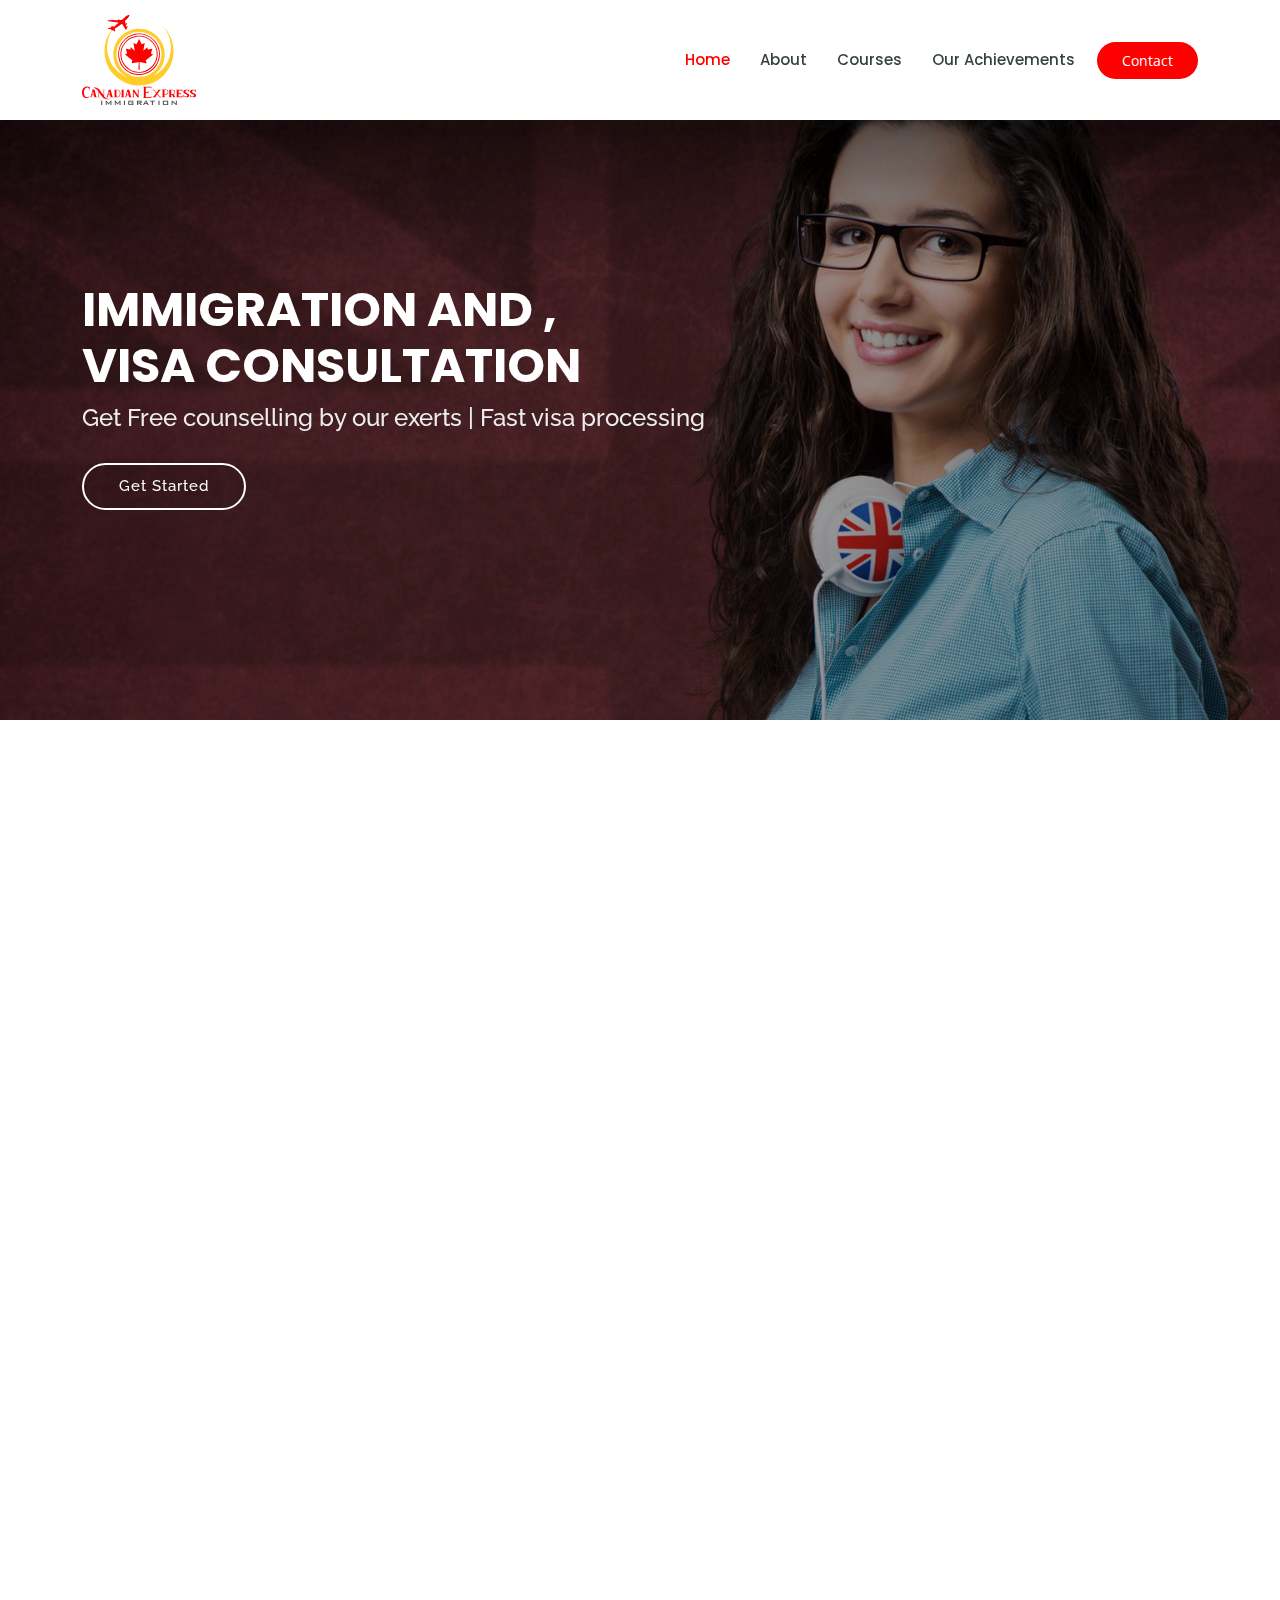
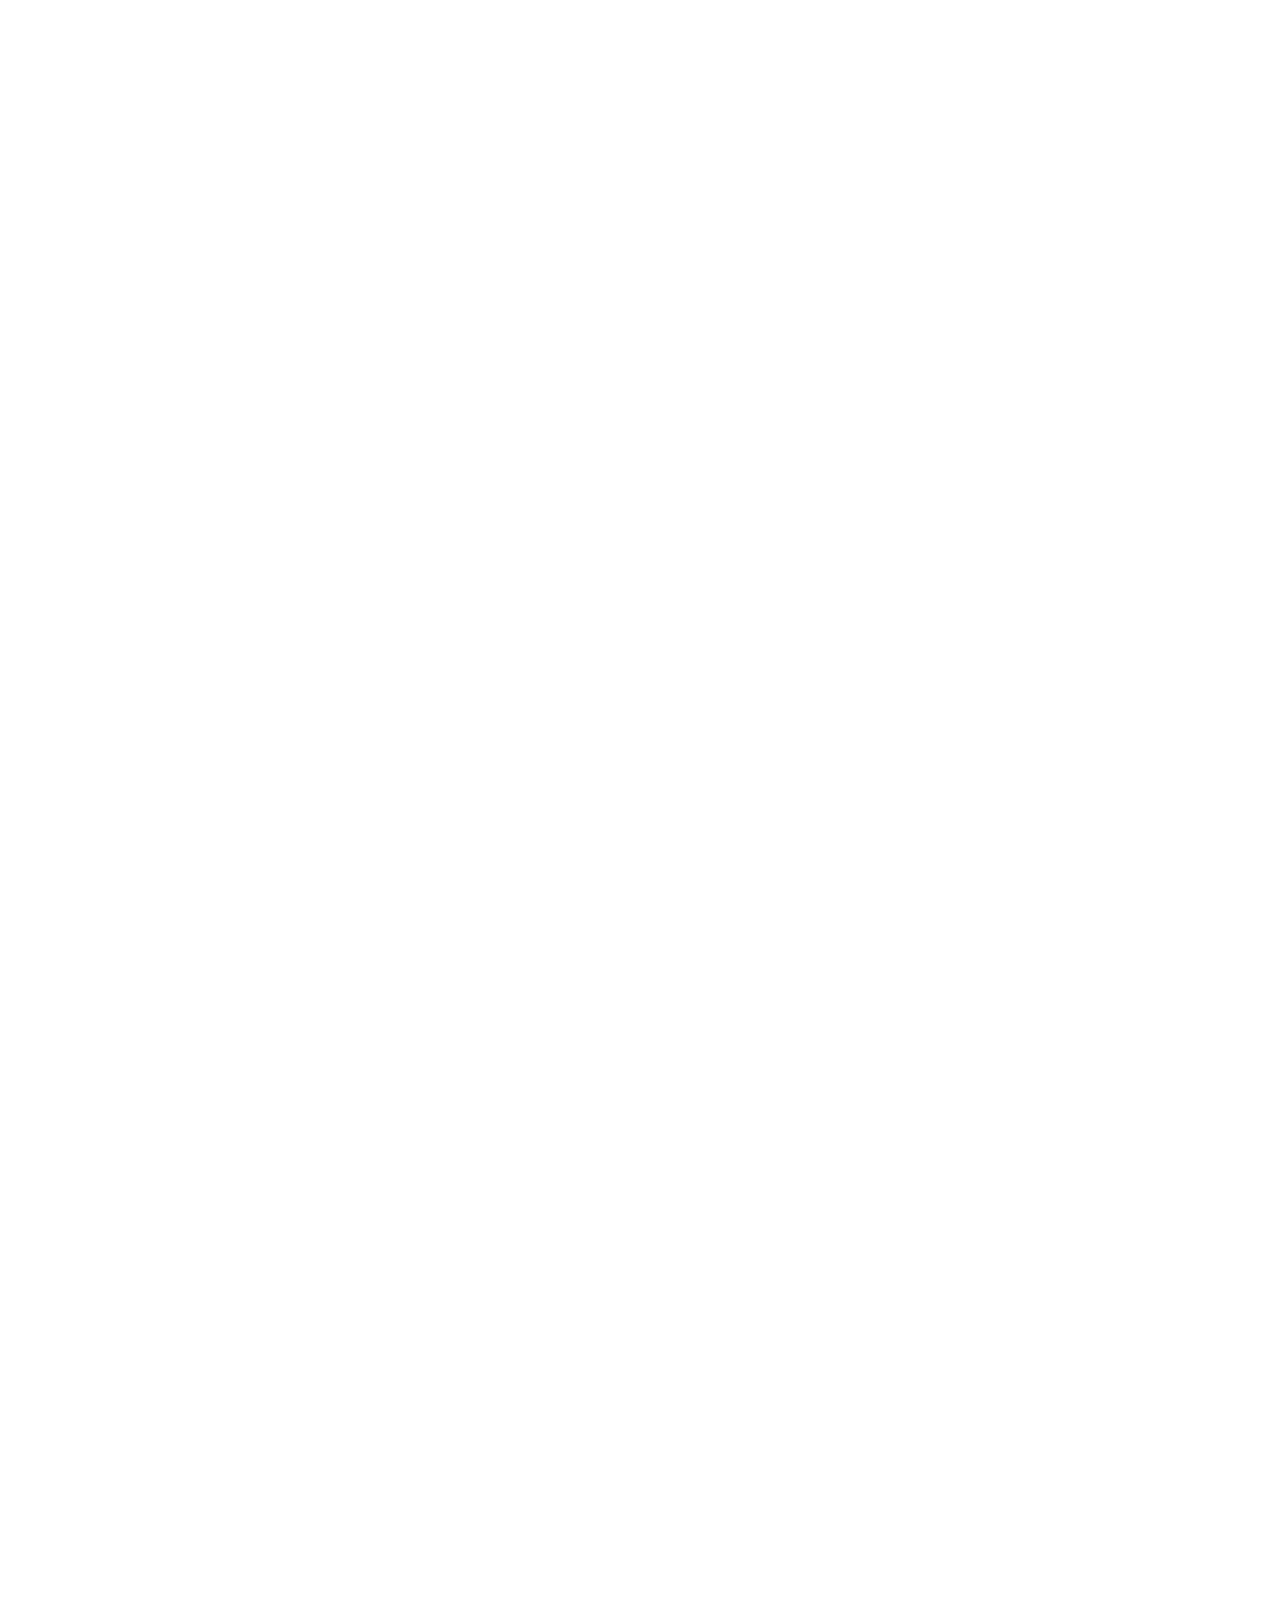
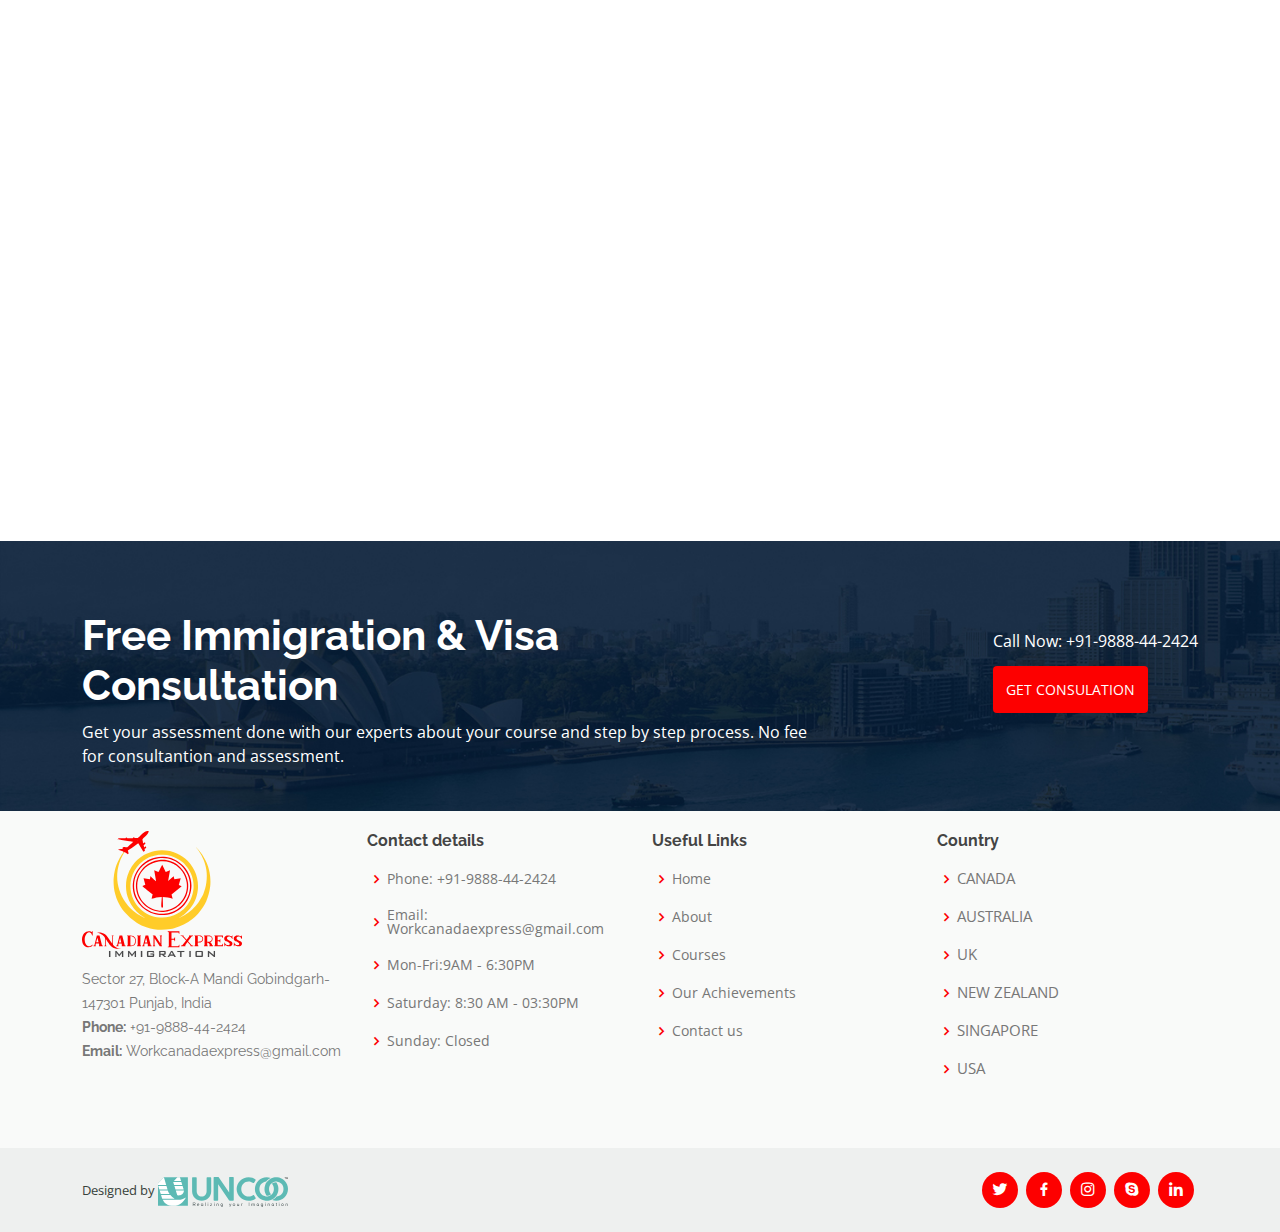
<file: index.html>
<!DOCTYPE html>
<html lang="en">

<head>
  <meta charset="utf-8">
  <meta content="width=device-width, initial-scale=1.0" name="viewport">

  <title>Canadian Express</title>
  <meta content="" name="description">
  <meta content="" name="keywords">

  <!-- Favicons -->
  <link rel="apple-touch-icon" sizes="57x57" href="assets/img/apple-icon-57x57.png">
  <link rel="apple-touch-icon" sizes="60x60" href="assets/img/apple-icon-60x60.png">
  <link rel="apple-touch-icon" sizes="72x72" href="assets/img/apple-icon-72x72.png">
  <link rel="apple-touch-icon" sizes="76x76" href="assets/img/apple-icon-76x76.png">
  <link rel="apple-touch-icon" sizes="114x114" href="assets/img/apple-icon-114x114.png">
  <link rel="apple-touch-icon" sizes="120x120" href="assets/img/apple-icon-120x120.png">
  <link rel="apple-touch-icon" sizes="144x144" href="assets/img/apple-icon-144x144.png">
  <link rel="apple-touch-icon" sizes="152x152" href="assets/img/apple-icon-152x152.png">
  <link rel="apple-touch-icon" sizes="180x180" href="assets/img/apple-icon-180x180.png">
  <link rel="icon" type="image/png" sizes="192x192"  href="assets/img/android-icon-192x192.png">
  <link rel="icon" type="image/png" sizes="32x32" href="assets/img/favicon-32x32.png">
  <link rel="icon" type="image/png" sizes="96x96" href="assets/img/favicon-96x96.png">
  <link rel="icon" type="image/png" sizes="16x16" href="assets/img/favicon-16x16.png">
  <meta name="msapplication-TileColor" content="#ffffff">
  <meta name="msapplication-TileImage" content="/ms-icon-144x144.png">
  <meta name="theme-color" content="#ffffff">

  <!-- Google Fonts -->
  <link href="https://fonts.googleapis.com/css?family=Open+Sans:300,300i,400,400i,600,600i,700,700i|Raleway:300,300i,400,400i,500,500i,600,600i,700,700i|Poppins:300,300i,400,400i,500,500i,600,600i,700,700i" rel="stylesheet">

  <!-- Vendor CSS Files -->
  <link href="assets/vendor/animate.css/animate.min.css" rel="stylesheet">
  <link href="assets/vendor/aos/aos.css" rel="stylesheet">
  <link href="assets/vendor/bootstrap/css/bootstrap.min.css" rel="stylesheet">
  <link href="assets/vendor/bootstrap-icons/bootstrap-icons.css" rel="stylesheet">
  <link href="assets/vendor/boxicons/css/boxicons.min.css" rel="stylesheet">
  <link href="assets/vendor/remixicon/remixicon.css" rel="stylesheet">
  <link href="assets/vendor/swiper/swiper-bundle.min.css" rel="stylesheet">

  <!-- Template Main CSS File -->
  <link href="assets/css/style.css" rel="stylesheet">

  <!-- =======================================================
  * Template Name: Mentor - v4.0.1
  * Template URL: https://bootstrapmade.com/mentor-free-education-bootstrap-theme/
  * Author: BootstrapMade.com
  * License: https://bootstrapmade.com/license/
  ======================================================== -->
</head>

<body>

  <!-- ======= Header ======= -->
  <header id="header" class="fixed-top">
    <div class="container d-flex align-items-center">

      <h1 class="logo me-auto"><a href="index.html"><img src="assets/img/canadianexpress-logo.svg" alt=""></a></h1>
      <!-- Uncomment below if you prefer to use an image logo -->
      <!-- <a href="index.html" class="logo me-auto"><img src="assets/img/canadianexpress-logo.svg" alt="" class="img-fluid"></a>-->

      <nav id="navbar" class="navbar order-last order-lg-0">
        <ul>
          <li><a class="active" href="index.html">Home</a></li>
          <li><a href="about.html">About</a></li>
          <li><a href="courses.html">Courses</a></li>
          <!-- <li><a href="trainers.html">Trainers</a></li> -->
          <li><a href="events.html">Our Achievements</a></li>
          <!-- <li><a href="pricing.html">Pricing</a></li>  -->

           <!-- <li class="dropdown"><a href="#"><span>Drop Down</span> <i class="bi bi-chevron-down"></i></a>
            <ul>
              <li><a href="#">Drop Down 1</a></li>
              <li class="dropdown"><a href="#"><span>Deep Drop Down</span> <i class="bi bi-chevron-right"></i></a>
                <ul>
                  <li><a href="#">Deep Drop Down 1</a></li>
                  <li><a href="#">Deep Drop Down 2</a></li>
                  <li><a href="#">Deep Drop Down 3</a></li>
                  <li><a href="#">Deep Drop Down 4</a></li>
                  <li><a href="#">Deep Drop Down 5</a></li>
                </ul>
              </li>
              <li><a href="#">Drop Down 2</a></li>
              <li><a href="#">Drop Down 3</a></li>
              <li><a href="#">Drop Down 4</a></li>
            </ul>
          </li> -->
           <!-- <li><a href="contact.html">Contact</a></li>  -->
        </ul>
        <i class="bi bi-list mobile-nav-toggle"></i>
      </nav><!-- .navbar -->

      <a href="contact.html" class="get-started-btn">Contact</a>

    </div>
  </header><!-- End Header -->

  <!-- ======= Hero Section ======= -->
  <section id="hero" class="d-flex justify-content-center align-items-center">
    <div class="container position-relative" data-aos="zoom-in" data-aos-delay="100">
      <h1>IMMIGRATION AND
          ,<br>VISA CONSULTATION</h1>
      <h2>Get Free counselling by our exerts | Fast visa processing</h2>
      <a href="courses.html" class="btn-get-started">Get Started</a>
    </div>
  </section><!-- End Hero -->

  <main id="main">

    <!-- ======= About Section ======= -->
    <section id="about" class="about">
      <div class="container" data-aos="fade-up">

        <div class="row">
          <div class="col-lg-6 order-1 order-lg-2" data-aos="fade-left" data-aos-delay="100">
            <img src="assets/img/imperial-branding/image-01.png" class="img-fluid" alt="">
          </div>
          <div class="col-lg-6 pt-5 order-2 order-lg-1 content">
            <h2>About us</h2>
            <h3>Get Guarantee success with our advisors</h3>
            <p class="font-italic">
              Canadian Express Immigrations Inc. came into existence when some of the like-minded and highly professional individuals came forward together to create a mastermind educational consultation that undertakes the students & recruitments from Indian subcontinent. Canadian Express Immigrations is here to help in fulfilling each and every student’s dream of international education. You can achieve your ambition of studying abroad with our support as we are partnered with lots of Universities and colleges in Canada who are known for their quality education and excellent academic record.
            </p>
             <ul>
              <li><i class="bi bi-check-circle"></i> Ullamco laboris nisi ut aliquip ex ea commodo consequat.</li>
              <li><i class="bi bi-check-circle"></i> Duis aute irure dolor in reprehenderit in voluptate velit.</li>
              <li><i class="bi bi-check-circle"></i> Ullamco laboris nisi ut aliquip ex ea commodo consequat. Duis aute irure dolor in reprehenderit in voluptate trideta storacalaperda mastiro dolore eu fugiat nulla pariatur.</li>
            </ul> 
            

          </div>
        </div>

      </div>
    </section><!-- End About Section -->

    <!-- ======= Why Us Section ======= -->
    <section id="why-us" class="why-us">
      <div class="container" data-aos="fade-up">

        <div class="row">
          <div class="col-lg-4 d-flex align-items-stretch">
            <div class="content">
              <h3>Why Us?</h3>
              <p>
                Our team of experts is more than happy to provide free counselling and finding a proper pathway for students to choose the education institution and courses most suitable with respect to their studies and skills. We also clarify the doubts students have related to higher studies, hence helping them making an informed decision about their future.
              </p>
              <div class="text-center">
                <a href="about.html" class="more-btn">Learn More <i class="bx bx-chevron-right"></i></a>
              </div>
            </div>
          </div>
          <div class="col-lg-8 d-flex align-items-stretch" data-aos="zoom-in" data-aos-delay="100">
            <div class="icon-boxes d-flex flex-column justify-content-center">
              <div class="row">
                <div class="col-xl-4 d-flex align-items-stretch">
                  <div class="icon-box mt-4 mt-xl-0">
                    <i class="bx bx-receipt"></i>
                    <h4>Admission Assistance</h4>
                    <p>When a student is ready with his decision to study in a particular course in a specific institution, we can help the student in getting admission there. We provide the leverage to choose from numerous courses offered in various disciplines by Educational Institutions by our direct partnership with them.</p>
                  </div>
                </div>
                <div class="col-xl-4 d-flex align-items-stretch">
                  <div class="icon-box mt-4 mt-xl-0">
                    <i class="bx bx-cube-alt"></i>
                    <h4>Visa Processing Services</h4>
                    <p>Our team of RCICs provides visa processing services to the students once they are admitted to the educational institutions of their choice. The student is guided at every step from beginning till the submission of the file at the visa office by careful assessment of all the forms and documents. </p>
                  </div>
                </div>
                <div class="col-xl-4 d-flex align-items-stretch">
                  <div class="icon-box mt-4 mt-xl-0">
                    <i class="bx bx-images"></i>
                    <h4>How are we different:</h4>
                   <p>Unlike some of the other educational recruitment companies run worldwide, we provide one on one attention to the client thus making sure all his interests are protected and taken care of. We don’t run for the bulk work, but always insist on quality work with an exceptional customer service. </p>
                  </div>
                </div>
              </div>
            </div><!-- End .content-->
          </div>
        </div>

      </div>
    </section><!-- End Why Us Section -->


 <!-- ======= Popular Courses Section ======= -->
 <section id="popular-courses" class="courses">
  <div class="container" data-aos="fade-up">

    <div class="section-title">
      <h2>Courses</h2>
      <p>Popular Courses</p>
    </div>

    <div class="row" data-aos="zoom-in" data-aos-delay="100">

      <div class="col-lg-4 col-md-6 d-flex align-items-stretch">
        <div class="course-item">
          <img src="assets/img/imperial-branding/course-1-img.jpg" class="img-fluid" alt="...">
          <div class="course-content">
            
            <h2 class="ex-bold"><a href="course-details.html">IELTS</a></h2>
            <p>The International English Language Testing System (IELTS) test is designed to check the English Language proficiency of the candidates who want to study or work where English is used as a language of communication. IELTS is available in: Academic and General Training. Academic is for those candidates who are looking for education abroad in various courses according to their qualifications. On the other hand, general Training is for the candidates who are interested for work or for immigration. It is well recognized exam with its centers in various countries. Also, it is recognized in many well-known educational institutions worldwide.</p>
          </div>
        </div>
      </div>

      <div class="col-lg-4 col-md-6 d-flex align-items-stretch mt-4 mt-md-0">
        <div class="course-item">
          <img src="assets/img/imperial-branding/course-4-img.jpg" class="img-fluid" alt="...">
          <div class="course-content">
            
            <h2  class="ex-bold"><a href="course-details.html">PTE</a></h2>
            <p>The International English Language Testing System (IELTS) test is designed to check the English Language proficiency of the candidates who want to study or work where English is used as a language of communication. IELTS is available in: Academic and General Training. Academic is for those candidates who are looking for education abroad in various courses according to their qualifications. On the other hand, general Training is for the candidates who are interested for work or for immigration. It is well recognized exam with its centers in various countries. Also, it is recognized in many well-known educational institutions worldwide.</p>
          </div>
        </div>
      </div>

      <div class="col-lg-4 col-md-6 d-flex align-items-stretch mt-4 mt-lg-0">
        <div class="course-item">
          <img src="assets/img/imperial-branding/course-6-img.jpg" class="img-fluid" alt="...">
          <div class="course-content">
            
            <h2  class="ex-bold"><a href="course-details.html">SPOKEN ENGLISH</a></h2>
            <p>The International English Language Testing System (IELTS) test is designed to check the English Language proficiency of the candidates who want to study or work where English is used as a language of communication. IELTS is available in: Academic and General Training. Academic is for those candidates who are looking for education abroad in various courses according to their qualifications. On the other hand, general Training is for the candidates who are interested for work or for immigration. It is well recognized exam with its centers in various countries. Also, it is recognized in many well-known educational institutions worldwide.</p>
          </div>
        </div>
      </div>

    </div>

  </div>
</section>
<!-- End Popular Courses Section -->



    <!-- ======= Testimonials Section ======= -->
    <section id="testimonials" class="testimonials">
      <div class="container" data-aos="fade-up">

        <div class="section-title">
          <h2>Testimonials</h2>
          <p>What are they saying</p>
        </div>

        <div class="testimonials-slider swiper-container" data-aos="fade-up" data-aos-delay="100">
          <div class="swiper-wrapper">

            <div class="swiper-slide">
              <div class="testimonial-wrap">
                <div class="testimonial-item">
                  <img src="assets/img/testimonials/testimonials-1.jpg" class="testimonial-img" alt="">
                  <h3>Saul Goodman</h3>
                  <h4>Ceo &amp; Founder</h4>
                  <p>
                    <i class="bx bxs-quote-alt-left quote-icon-left"></i>
                    Proin iaculis purus consequat sem cure digni ssim donec porttitora entum suscipit rhoncus. Accusantium quam, ultricies eget id, aliquam eget nibh et. Maecen aliquam, risus at semper.
                    <i class="bx bxs-quote-alt-right quote-icon-right"></i>
                  </p>
                </div>
              </div>
            </div><!-- End testimonial item -->

            <div class="swiper-slide">
              <div class="testimonial-wrap">
                <div class="testimonial-item">
                  <img src="assets/img/testimonials/testimonials-2.jpg" class="testimonial-img" alt="">
                  <h3>Sara Wilsson</h3>
                  <h4>Designer</h4>
                  <p>
                    <i class="bx bxs-quote-alt-left quote-icon-left"></i>
                    Export tempor illum tamen malis malis eram quae irure esse labore quem cillum quid cillum eram malis quorum velit fore eram velit sunt aliqua noster fugiat irure amet legam anim culpa.
                    <i class="bx bxs-quote-alt-right quote-icon-right"></i>
                  </p>
                </div>
              </div>
            </div><!-- End testimonial item -->

            <div class="swiper-slide">
              <div class="testimonial-wrap">
                <div class="testimonial-item">
                  <img src="assets/img/testimonials/testimonials-3.jpg" class="testimonial-img" alt="">
                  <h3>Jena Karlis</h3>
                  <h4>Store Owner</h4>
                  <p>
                    <i class="bx bxs-quote-alt-left quote-icon-left"></i>
                    Enim nisi quem export duis labore cillum quae magna enim sint quorum nulla quem veniam duis minim tempor labore quem eram duis noster aute amet eram fore quis sint minim.
                    <i class="bx bxs-quote-alt-right quote-icon-right"></i>
                  </p>
                </div>
              </div>
            </div><!-- End testimonial item -->

            <div class="swiper-slide">
              <div class="testimonial-wrap">
                <div class="testimonial-item">
                  <img src="assets/img/testimonials/testimonials-4.jpg" class="testimonial-img" alt="">
                  <h3>Matt Brandon</h3>
                  <h4>Freelancer</h4>
                  <p>
                    <i class="bx bxs-quote-alt-left quote-icon-left"></i>
                    Fugiat enim eram quae cillum dolore dolor amet nulla culpa multos export minim fugiat minim velit minim dolor enim duis veniam ipsum anim magna sunt elit fore quem dolore labore illum veniam.
                    <i class="bx bxs-quote-alt-right quote-icon-right"></i>
                  </p>
                </div>
              </div>
            </div><!-- End testimonial item -->

            <div class="swiper-slide">
              <div class="testimonial-wrap">
                <div class="testimonial-item">
                  <img src="assets/img/testimonials/testimonials-5.jpg" class="testimonial-img" alt="">
                  <h3>John Larson</h3>
                  <h4>Entrepreneur</h4>
                  <p>
                    <i class="bx bxs-quote-alt-left quote-icon-left"></i>
                    Quis quorum aliqua sint quem legam fore sunt eram irure aliqua veniam tempor noster veniam enim culpa labore duis sunt culpa nulla illum cillum fugiat legam esse veniam culpa fore nisi cillum quid.
                    <i class="bx bxs-quote-alt-right quote-icon-right"></i>
                  </p>
                </div>
              </div>
            </div><!-- End testimonial item -->

          </div>
          <div class="swiper-pagination"></div>
        </div>

      </div>
    </section><!-- End Testimonials Section -->

<div class="contact-section">
  <div class="container">
      <div class="row">
          <div class="col-lg-8 col-md-8">
               <h3>Free Immigration &amp;  Visa Consultation</h3> 
               <p>Get your assessment done with our experts about your course and step by step process. No fee for consultantion and assessment.</p>
          </div>
          <div class="col-lg-4 col-md-4">
<div class="callnow">
              <span>Call Now: +91-9888-44-2424</span>
              <a href="contact.html">GET CONSULATION</a>
             </div>
</div>
      </div>
  </div>
</div>
  </main><!-- End #main -->

  <!-- ======= Footer ======= -->
  <footer id="footer">

    <div class="footer-top">
      <div class="container">
        <div class="row">

          <div class="col-lg-3 col-md-6 footer-contact">
            <a href="#"><img style="width: 160px; margin: 0 0 10px 0;" src="assets/img/canadianexpress-logo.svg" alt=""></a>
            <p>
             Sector 27, Block-A Mandi Gobindgarh-147301
Punjab, India</br>
              <strong>Phone:</strong> +91-9888-44-2424<br>
              <strong>Email:</strong> Workcanadaexpress@gmail.com<br>
            </p>
          </div>

          <div class="col-lg-3 col-md-6 footer-links">
            <h4>Contact details</h4>
            <ul>
              <li><i class="bx bx-chevron-right"></i> <a href="#">Phone: +91-9888-44-2424</a></li>
              <li><i class="bx bx-chevron-right"></i> <a href="#">Email: Workcanadaexpress@gmail.com</a></li>
              <li><i class="bx bx-chevron-right"></i> <a href="#">Mon-Fri:9AM - 6:30PM</a></li>
              <li><i class="bx bx-chevron-right"></i> <a href="#">Saturday: 8:30 AM - 03:30PM</a></li>
              <li><i class="bx bx-chevron-right"></i> <a href="#">Sunday: Closed</a></li>
            </ul>
          </div>

          <div class="col-lg-3 col-md-6 footer-links">
            <h4>Useful Links</h4>
            <ul>
              <li><i class="bx bx-chevron-right"></i> <a href="#">Home</a></li>
              <li><i class="bx bx-chevron-right"></i> <a href="#">About</a></li>
              <li><i class="bx bx-chevron-right"></i> <a href="#">Courses</a></li>
              <li><i class="bx bx-chevron-right"></i> <a href="#">Our Achievements</a></li>
              <li><i class="bx bx-chevron-right"></i> <a href="#">Contact us</a></li>
            </ul>
          </div>

          <div class="col-lg-3 col-md-6  footer-links footer-newsletter">
            <!-- <h4>Join Our Newsletter</h4>
            <p></p>
            <form action="" method="post">
              <input type="email" name="email"><input type="submit" value="Subscribe">
            </form> -->
            <h4>Country</h4>
            <ul>
              <li><i class="bx bx-chevron-right"></i> <a href="#">CANADA</a></li>
              <li><i class="bx bx-chevron-right"></i> <a href="#">AUSTRALIA</a></li>
              <li><i class="bx bx-chevron-right"></i> <a href="#">UK</a></li>
              <li><i class="bx bx-chevron-right"></i> <a href="#">NEW ZEALAND</a></li>
              <li><i class="bx bx-chevron-right"></i> <a href="#">SINGAPORE</a></li>
              <li><i class="bx bx-chevron-right"></i> <a href="#">USA</a></li>
            </ul>
          </div>

        </div>
      </div>
    </div>

    <div class="container d-md-flex py-4">

      <div class="me-md-auto text-center text-md-start">
       
        <div class="credits">
          <!-- All the links in the footer should remain intact. -->
          <!-- You can delete the links only if you purchased the pro version. -->
          <!-- Licensing information: https://bootstrapmade.com/license/ -->
          <!-- Purchase the pro version with working PHP/AJAX contact form: https://bootstrapmade.com/mentor-free-education-bootstrap-theme/ -->
          Designed by <a href=""><img style="height: 30px" src="assets/img/uncoologo.svg" alt=""></a>
        </div>
      </div>
      <div class="social-links text-center text-md-right pt-3 pt-md-0">
        <a href="#" class="twitter"><i class="bx bxl-twitter"></i></a>
        <a href="#" class="facebook"><i class="bx bxl-facebook"></i></a>
        <a href="#" class="instagram"><i class="bx bxl-instagram"></i></a>
        <a href="#" class="google-plus"><i class="bx bxl-skype"></i></a>
        <a href="#" class="linkedin"><i class="bx bxl-linkedin"></i></a>
      </div>
    </div>
  </footer><!-- End Footer -->

  <div id="preloader"></div>
  <a href="#" class="back-to-top d-flex align-items-center justify-content-center"><i class="bi bi-arrow-up-short"></i></a>

  <!-- Vendor JS Files -->
  <script src="assets/vendor/aos/aos.js"></script>
  <script src="assets/vendor/bootstrap/js/bootstrap.bundle.min.js"></script>
  <script src="assets/vendor/php-email-form/validate.js"></script>
  <script src="assets/vendor/purecounter/purecounter.js"></script>
  <script src="assets/vendor/swiper/swiper-bundle.min.js"></script>

  <!-- Template Main JS File -->
  <script src="assets/js/main.js"></script>

</body>

</html>
</file>
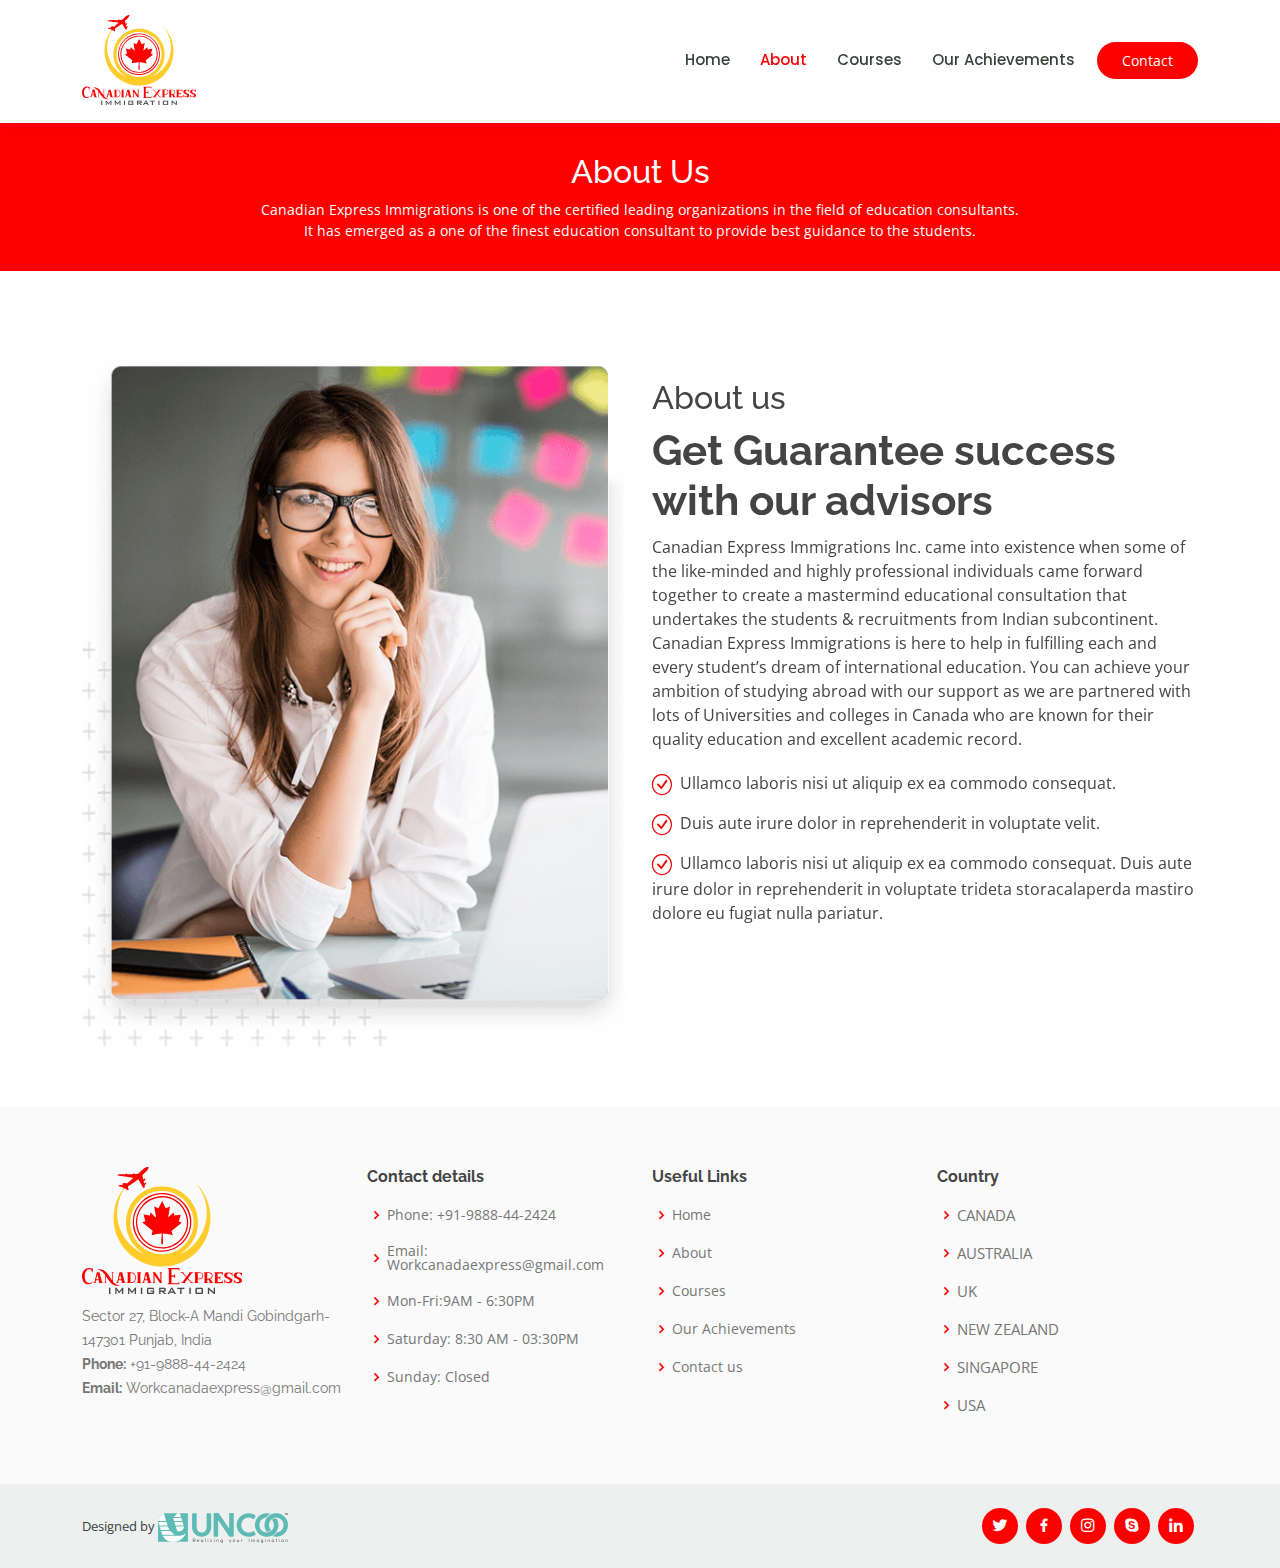
<file: about.html>
<!DOCTYPE html>
<html lang="en">

<head>
  <meta charset="utf-8">
  <meta content="width=device-width, initial-scale=1.0" name="viewport">

  <title>About - Canadian Express IELTS</title>
  <meta content="" name="description">
  <meta content="" name="keywords">

  <!-- Favicons -->
  <link href="assets/img/favicon.png" rel="icon">
  <link href="assets/img/apple-touch-icon.png" rel="apple-touch-icon">

  <!-- Google Fonts -->
  <link href="https://fonts.googleapis.com/css?family=Open+Sans:300,300i,400,400i,600,600i,700,700i|Raleway:300,300i,400,400i,500,500i,600,600i,700,700i|Poppins:300,300i,400,400i,500,500i,600,600i,700,700i" rel="stylesheet">

  <!-- Vendor CSS Files -->
  <link href="assets/vendor/animate.css/animate.min.css" rel="stylesheet">
  <link href="assets/vendor/aos/aos.css" rel="stylesheet">
  <link href="assets/vendor/bootstrap/css/bootstrap.min.css" rel="stylesheet">
  <link href="assets/vendor/bootstrap-icons/bootstrap-icons.css" rel="stylesheet">
  <link href="assets/vendor/boxicons/css/boxicons.min.css" rel="stylesheet">
  <link href="assets/vendor/remixicon/remixicon.css" rel="stylesheet">
  <link href="assets/vendor/swiper/swiper-bundle.min.css" rel="stylesheet">

  <!-- Template Main CSS File -->
  <link href="assets/css/style.css" rel="stylesheet">

  <!-- =======================================================
  * Template Name: Mentor - v4.0.1
  * Template URL: https://bootstrapmade.com/mentor-free-education-bootstrap-theme/
  * Author: BootstrapMade.com
  * License: https://bootstrapmade.com/license/
  ======================================================== -->
</head>

<body>

  <!-- ======= Header ======= -->
  <header id="header" class="fixed-top">
    <div class="container d-flex align-items-center">

      <h1 class="logo me-auto"><a href="index.html"><img src="assets/img/canadianexpress-logo.svg" alt=""></a></h1>
      <!-- Uncomment below if you prefer to use an image logo -->
      <!-- <a href="index.html" class="logo me-auto"><img src="assets/img/canadianexpress-logo.svg" alt="" class="img-fluid"></a>-->

      <nav id="navbar" class="navbar order-last order-lg-0">
        <ul>
          <li><a href="index.html">Home</a></li>
          <li><a  class="active" href="about.html">About</a></li>
          <li><a href="courses.html">Courses</a></li>
          <!-- <li><a href="trainers.html">Trainers</a></li> -->
          <li><a href="events.html">Our Achievements</a></li>
          <!-- <li><a href="pricing.html">Pricing</a></li>  -->

           <!-- <li class="dropdown"><a href="#"><span>Drop Down</span> <i class="bi bi-chevron-down"></i></a>
            <ul>
              <li><a href="#">Drop Down 1</a></li>
              <li class="dropdown"><a href="#"><span>Deep Drop Down</span> <i class="bi bi-chevron-right"></i></a>
                <ul>
                  <li><a href="#">Deep Drop Down 1</a></li>
                  <li><a href="#">Deep Drop Down 2</a></li>
                  <li><a href="#">Deep Drop Down 3</a></li>
                  <li><a href="#">Deep Drop Down 4</a></li>
                  <li><a href="#">Deep Drop Down 5</a></li>
                </ul>
              </li>
              <li><a href="#">Drop Down 2</a></li>
              <li><a href="#">Drop Down 3</a></li>
              <li><a href="#">Drop Down 4</a></li>
            </ul>
          </li> -->
           <!-- <li><a href="contact.html">Contact</a></li>  -->
        </ul>
        <i class="bi bi-list mobile-nav-toggle"></i>
      </nav><!-- .navbar -->

      <a href="contact.html" class="get-started-btn">Contact</a>

    </div>
  </header><!-- End Header -->

  <main id="main">
    <!-- ======= Breadcrumbs ======= -->
    <div class="breadcrumbs" data-aos="fade-in">
      <div class="container">
        <h2>About Us</h2>
        <p>Canadian Express Immigrations is one of the certified leading organizations in the field of education consultants.<br> It has emerged as a one of the finest education consultant to provide best guidance to the students.  </p>
      </div>
    </div><!-- End Breadcrumbs -->

  
    <!-- ======= About Section ======= -->
    <section id="about" class="about">
      <div class="container" data-aos="fade-up">

        <div class="row">
         
          <div class="col-lg-6 pt-5 order-2 order-lg-2 content">
            <h2>About us</h2>
            <h3>Get Guarantee success with our advisors</h3>
            <p class="font-italic">
              Canadian Express Immigrations Inc. came into existence when some of the like-minded and highly professional individuals came forward together to create a mastermind educational consultation that undertakes the students & recruitments from Indian subcontinent. Canadian Express Immigrations is here to help in fulfilling each and every student’s dream of international education. You can achieve your ambition of studying abroad with our support as we are partnered with lots of Universities and colleges in Canada who are known for their quality education and excellent academic record.
            </p>
             <ul>
              <li><i class="bi bi-check-circle"></i> Ullamco laboris nisi ut aliquip ex ea commodo consequat.</li>
              <li><i class="bi bi-check-circle"></i> Duis aute irure dolor in reprehenderit in voluptate velit.</li>
              <li><i class="bi bi-check-circle"></i> Ullamco laboris nisi ut aliquip ex ea commodo consequat. Duis aute irure dolor in reprehenderit in voluptate trideta storacalaperda mastiro dolore eu fugiat nulla pariatur.</li>
            </ul> 
            

          </div>
          <div class="col-lg-6 order-1 order-lg-1" data-aos="fade-left" data-aos-delay="100">
            <img src="assets/img/imperial-branding/aboutus.png" class="img-fluid" alt="">
          </div>
        </div>

      </div>
    </section><!-- End About Section -->



  </main><!-- End #main -->

  <!-- ======= Footer ======= -->
  <footer id="footer">

    <div class="footer-top">
      <div class="container">
        <div class="row">

          <div class="col-lg-3 col-md-6 footer-contact">
            <a href="#"><img style="width: 160px; margin: 0 0 10px 0;" src="assets/img/canadianexpress-logo.svg" alt=""></a>
            <p>
             Sector 27, Block-A Mandi Gobindgarh-147301
Punjab, India</br>
              <strong>Phone:</strong> +91-9888-44-2424<br>
              <strong>Email:</strong> Workcanadaexpress@gmail.com<br>
            </p>
          </div>

          <div class="col-lg-3 col-md-6 footer-links">
            <h4>Contact details</h4>
            <ul>
              <li><i class="bx bx-chevron-right"></i> <a href="#">Phone: +91-9888-44-2424</a></li>
              <li><i class="bx bx-chevron-right"></i> <a href="#">Email: Workcanadaexpress@gmail.com</a></li>
              <li><i class="bx bx-chevron-right"></i> <a href="#">Mon-Fri:9AM - 6:30PM</a></li>
              <li><i class="bx bx-chevron-right"></i> <a href="#">Saturday: 8:30 AM - 03:30PM</a></li>
              <li><i class="bx bx-chevron-right"></i> <a href="#">Sunday: Closed</a></li>
            </ul>
          </div>

          <div class="col-lg-3 col-md-6 footer-links">
            <h4>Useful Links</h4>
            <ul>
              <li><i class="bx bx-chevron-right"></i> <a href="#">Home</a></li>
              <li><i class="bx bx-chevron-right"></i> <a href="#">About</a></li>
              <li><i class="bx bx-chevron-right"></i> <a href="#">Courses</a></li>
              <li><i class="bx bx-chevron-right"></i> <a href="#">Our Achievements</a></li>
              <li><i class="bx bx-chevron-right"></i> <a href="#">Contact us</a></li>
            </ul>
          </div>

          <div class="col-lg-3 col-md-6  footer-links footer-newsletter">
            <!-- <h4>Join Our Newsletter</h4>
            <p></p>
            <form action="" method="post">
              <input type="email" name="email"><input type="submit" value="Subscribe">
            </form> -->
            <h4>Country</h4>
            <ul>
              <li><i class="bx bx-chevron-right"></i> <a href="#">CANADA</a></li>
              <li><i class="bx bx-chevron-right"></i> <a href="#">AUSTRALIA</a></li>
              <li><i class="bx bx-chevron-right"></i> <a href="#">UK</a></li>
              <li><i class="bx bx-chevron-right"></i> <a href="#">NEW ZEALAND</a></li>
              <li><i class="bx bx-chevron-right"></i> <a href="#">SINGAPORE</a></li>
              <li><i class="bx bx-chevron-right"></i> <a href="#">USA</a></li>
            </ul>
          </div>

        </div>
      </div>
    </div>

    <div class="container d-md-flex py-4">

      <div class="me-md-auto text-center text-md-start">
       
        <div class="credits">
          <!-- All the links in the footer should remain intact. -->
          <!-- You can delete the links only if you purchased the pro version. -->
          <!-- Licensing information: https://bootstrapmade.com/license/ -->
          <!-- Purchase the pro version with working PHP/AJAX contact form: https://bootstrapmade.com/mentor-free-education-bootstrap-theme/ -->
          Designed by <a href=""><img style="height: 30px" src="assets/img/uncoologo.svg" alt=""></a>
        </div>
      </div>
      <div class="social-links text-center text-md-right pt-3 pt-md-0">
        <a href="#" class="twitter"><i class="bx bxl-twitter"></i></a>
        <a href="#" class="facebook"><i class="bx bxl-facebook"></i></a>
        <a href="#" class="instagram"><i class="bx bxl-instagram"></i></a>
        <a href="#" class="google-plus"><i class="bx bxl-skype"></i></a>
        <a href="#" class="linkedin"><i class="bx bxl-linkedin"></i></a>
      </div>
    </div>
  </footer><!-- End Footer -->

  <div id="preloader"></div>
  <a href="#" class="back-to-top d-flex align-items-center justify-content-center"><i class="bi bi-arrow-up-short"></i></a>

  <!-- Vendor JS Files -->
  <script src="assets/vendor/aos/aos.js"></script>
  <script src="assets/vendor/bootstrap/js/bootstrap.bundle.min.js"></script>
  <script src="assets/vendor/php-email-form/validate.js"></script>
  <script src="assets/vendor/purecounter/purecounter.js"></script>
  <script src="assets/vendor/swiper/swiper-bundle.min.js"></script>

  <!-- Template Main JS File -->
  <script src="assets/js/main.js"></script>

</body>

</html>
</file>
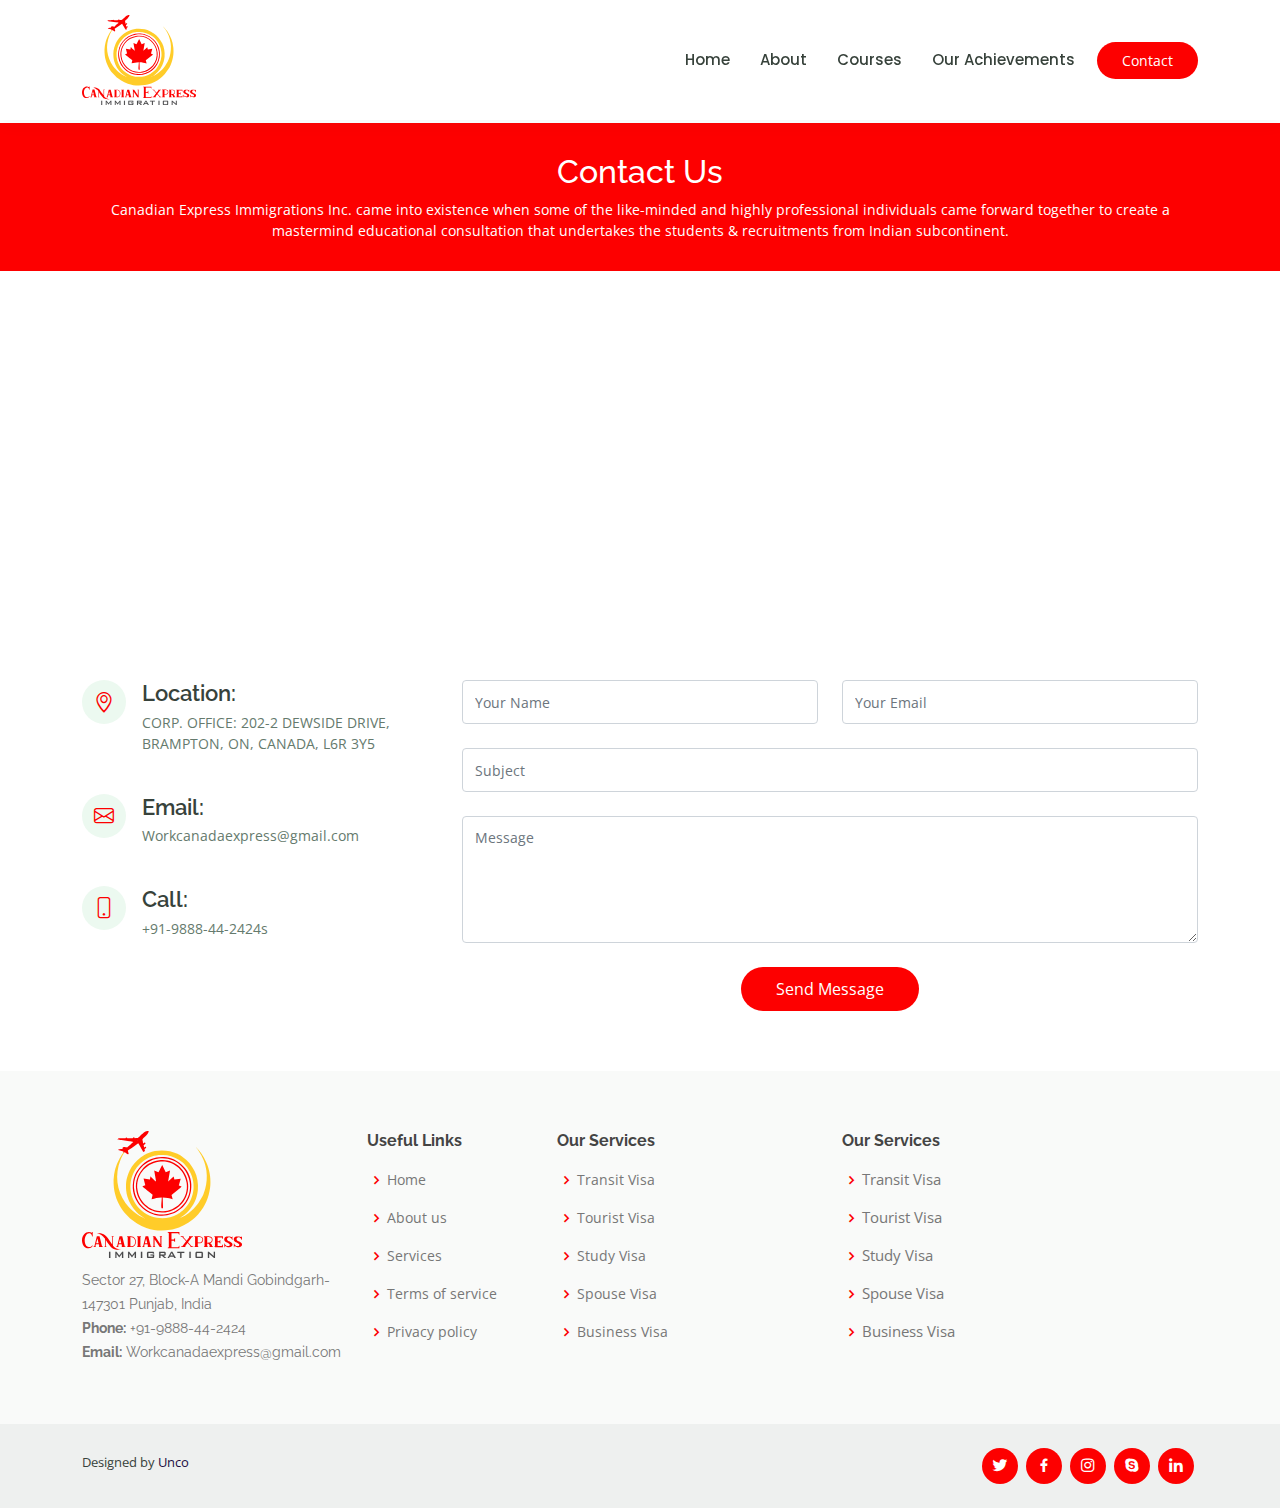
<file: contact.html>
<!DOCTYPE html>
<html lang="en">

<head>
  <meta charset="utf-8">
  <meta content="width=device-width, initial-scale=1.0" name="viewport">

  <title>Contact - Canadian Express IELTS</title>
  <meta content="" name="description">
  <meta content="" name="keywords">

  <!-- Favicons -->
  <link href="assets/img/favicon.png" rel="icon">
  <link href="assets/img/apple-touch-icon.png" rel="apple-touch-icon">

  <!-- Google Fonts -->
  <link href="https://fonts.googleapis.com/css?family=Open+Sans:300,300i,400,400i,600,600i,700,700i|Raleway:300,300i,400,400i,500,500i,600,600i,700,700i|Poppins:300,300i,400,400i,500,500i,600,600i,700,700i" rel="stylesheet">

  <!-- Vendor CSS Files -->
  <link href="assets/vendor/animate.css/animate.min.css" rel="stylesheet">
  <link href="assets/vendor/aos/aos.css" rel="stylesheet">
  <link href="assets/vendor/bootstrap/css/bootstrap.min.css" rel="stylesheet">
  <link href="assets/vendor/bootstrap-icons/bootstrap-icons.css" rel="stylesheet">
  <link href="assets/vendor/boxicons/css/boxicons.min.css" rel="stylesheet">
  <link href="assets/vendor/remixicon/remixicon.css" rel="stylesheet">
  <link href="assets/vendor/swiper/swiper-bundle.min.css" rel="stylesheet">

  <!-- Template Main CSS File -->
  <link href="assets/css/style.css" rel="stylesheet">

  <!-- =======================================================
  * Template Name: Mentor - v4.0.1
  * Template URL: https://bootstrapmade.com/mentor-free-education-bootstrap-theme/
  * Author: BootstrapMade.com
  * License: https://bootstrapmade.com/license/
  ======================================================== -->
</head>

<body>

  <!-- ======= Header ======= -->
  <header id="header" class="fixed-top">
    <div class="container d-flex align-items-center">

      <h1 class="logo me-auto"><a href="index.html"><img src="assets/img/canadianexpress-logo.svg" alt=""></a></h1>
      <!-- Uncomment below if you prefer to use an image logo -->
      <!-- <a href="index.html" class="logo me-auto"><img src="assets/img/canadianexpress-logo.svg" alt="" class="img-fluid"></a>-->

      <nav id="navbar" class="navbar order-last order-lg-0">
        <ul>
          <li><a  href="index.html">Home</a></li>
          <li><a href="about.html">About</a></li>
          <li><a href="courses.html">Courses</a></li>
          <!-- <li><a href="trainers.html">Trainers</a></li> -->
          <li><a href="events.html">Our Achievements</a></li>
          <!-- <li><a href="pricing.html">Pricing</a></li>  -->

           <!-- <li class="dropdown"><a href="#"><span>Drop Down</span> <i class="bi bi-chevron-down"></i></a>
            <ul>
              <li><a href="#">Drop Down 1</a></li>
              <li class="dropdown"><a href="#"><span>Deep Drop Down</span> <i class="bi bi-chevron-right"></i></a>
                <ul>
                  <li><a href="#">Deep Drop Down 1</a></li>
                  <li><a href="#">Deep Drop Down 2</a></li>
                  <li><a href="#">Deep Drop Down 3</a></li>
                  <li><a href="#">Deep Drop Down 4</a></li>
                  <li><a href="#">Deep Drop Down 5</a></li>
                </ul>
              </li>
              <li><a href="#">Drop Down 2</a></li>
              <li><a href="#">Drop Down 3</a></li>
              <li><a href="#">Drop Down 4</a></li>
            </ul>
          </li> -->
           <!-- <li><a href="contact.html">Contact</a></li>  -->
        </ul>
        <i class="bi bi-list mobile-nav-toggle"></i>
      </nav><!-- .navbar -->

      <a href="contact.html" class="get-started-btn">Contact</a>

    </div>
  </header><!-- End Header -->

  <main id="main">

    <!-- ======= Breadcrumbs ======= -->
    <div class="breadcrumbs" data-aos="fade-in">
      <div class="container">
        <h2>Contact Us</h2>
        <p>Canadian Express Immigrations Inc. came into existence when some of the like-minded and highly professional individuals came forward together to create a mastermind educational consultation that undertakes the students & recruitments from Indian subcontinent.  </p>
      </div>
    </div><!-- End Breadcrumbs -->

    <!-- ======= Contact Section ======= -->
    <section id="contact" class="contact">
      <div data-aos="fade-up">
        <iframe style="border:0; width: 100%; height: 350px;" src="https://www.google.com/maps/embed?pb=!1m14!1m8!1m3!1d12097.433213460943!2d-74.0062269!3d40.7101282!3m2!1i1024!2i768!4f13.1!3m3!1m2!1s0x0%3A0xb89d1fe6bc499443!2sDowntown+Conference+Center!5e0!3m2!1smk!2sbg!4v1539943755621" frameborder="0" allowfullscreen></iframe>
      </div>

      <div class="container" data-aos="fade-up">

        <div class="row mt-5">

          <div class="col-lg-4">
            <div class="info">
              <div class="address">
                <i class="bi bi-geo-alt"></i>
                <h4>Location:</h4>
                <p>CORP. OFFICE: 202-2 DEWSIDE DRIVE, BRAMPTON, ON, CANADA, L6R 3Y5</p>
              </div>

              <div class="email">
                <i class="bi bi-envelope"></i>
                <h4>Email:</h4>
                <p>Workcanadaexpress@gmail.com</p>
              </div>

              <div class="phone">
                <i class="bi bi-phone"></i>
                <h4>Call:</h4>
                <p>+91-9888-44-2424s</p>
              </div>

            </div>

          </div>

          <div class="col-lg-8 mt-5 mt-lg-0">

            <form action="forms/contact.php" method="post" role="form" class="php-email-form">
              <div class="row">
                <div class="col-md-6 form-group">
                  <input type="text" name="name" class="form-control" id="name" placeholder="Your Name" required>
                </div>
                <div class="col-md-6 form-group mt-3 mt-md-0">
                  <input type="email" class="form-control" name="email" id="email" placeholder="Your Email" required>
                </div>
              </div>
              <div class="form-group mt-3">
                <input type="text" class="form-control" name="subject" id="subject" placeholder="Subject" required>
              </div>
              <div class="form-group mt-3">
                <textarea class="form-control" name="message" rows="5" placeholder="Message" required></textarea>
              </div>
              <div class="my-3">
                <div class="loading">Loading</div>
                <div class="error-message"></div>
                <div class="sent-message">Your message has been sent. Thank you!</div>
              </div>
              <div class="text-center"><button type="submit">Send Message</button></div>
            </form>

          </div>

        </div>

      </div>
    </section><!-- End Contact Section -->

  </main><!-- End #main -->

  <!-- ======= Footer ======= -->
  <footer id="footer">

    <div class="footer-top">
      <div class="container">
        <div class="row">

          <div class="col-lg-3 col-md-6 footer-contact">
            <a href="#"><img style="width: 160px; margin: 0 0 10px 0;" src="assets/img/canadianexpress-logo.svg" alt=""></a>
            <p>
             Sector 27, Block-A Mandi Gobindgarh-147301
Punjab, India</br>
              <strong>Phone:</strong> +91-9888-44-2424<br>
              <strong>Email:</strong> Workcanadaexpress@gmail.com<br>
            </p>
          </div>

          <div class="col-lg-2 col-md-6 footer-links">
            <h4>Useful Links</h4>
            <ul>
              <li><i class="bx bx-chevron-right"></i> <a href="#">Home</a></li>
              <li><i class="bx bx-chevron-right"></i> <a href="#">About us</a></li>
              <li><i class="bx bx-chevron-right"></i> <a href="#">Services</a></li>
              <li><i class="bx bx-chevron-right"></i> <a href="#">Terms of service</a></li>
              <li><i class="bx bx-chevron-right"></i> <a href="#">Privacy policy</a></li>
            </ul>
          </div>

          <div class="col-lg-3 col-md-6 footer-links">
            <h4>Our Services</h4>
            <ul>
              <li><i class="bx bx-chevron-right"></i> <a href="#">Transit Visa</a></li>
              <li><i class="bx bx-chevron-right"></i> <a href="#">Tourist Visa</a></li>
              <li><i class="bx bx-chevron-right"></i> <a href="#">Study Visa</a></li>
              <li><i class="bx bx-chevron-right"></i> <a href="#">Spouse Visa</a></li>
              <li><i class="bx bx-chevron-right"></i> <a href="#">Business Visa</a></li>
            </ul>
          </div>

          <div class="col-lg-4 col-md-6  footer-links footer-newsletter">
            <!-- <h4>Join Our Newsletter</h4>
            <p></p>
            <form action="" method="post">
              <input type="email" name="email"><input type="submit" value="Subscribe">
            </form> -->
            <h4>Our Services</h4>
            <ul>
              <li><i class="bx bx-chevron-right"></i> <a href="#">Transit Visa</a></li>
              <li><i class="bx bx-chevron-right"></i> <a href="#">Tourist Visa</a></li>
              <li><i class="bx bx-chevron-right"></i> <a href="#">Study Visa</a></li>
              <li><i class="bx bx-chevron-right"></i> <a href="#">Spouse Visa</a></li>
              <li><i class="bx bx-chevron-right"></i> <a href="#">Business Visa</a></li>
            </ul>
          </div>

        </div>
      </div>
    </div>

    <div class="container d-md-flex py-4">

      <div class="me-md-auto text-center text-md-start">
       
        <div class="credits">
          <!-- All the links in the footer should remain intact. -->
          <!-- You can delete the links only if you purchased the pro version. -->
          <!-- Licensing information: https://bootstrapmade.com/license/ -->
          <!-- Purchase the pro version with working PHP/AJAX contact form: https://bootstrapmade.com/mentor-free-education-bootstrap-theme/ -->
          Designed by <a href="">Unco</a>
        </div>
      </div>
      <div class="social-links text-center text-md-right pt-3 pt-md-0">
        <a href="#" class="twitter"><i class="bx bxl-twitter"></i></a>
        <a href="#" class="facebook"><i class="bx bxl-facebook"></i></a>
        <a href="#" class="instagram"><i class="bx bxl-instagram"></i></a>
        <a href="#" class="google-plus"><i class="bx bxl-skype"></i></a>
        <a href="#" class="linkedin"><i class="bx bxl-linkedin"></i></a>
      </div>
    </div>
  </footer><!-- End Footer -->

  <div id="preloader"></div>
  <a href="#" class="back-to-top d-flex align-items-center justify-content-center"><i class="bi bi-arrow-up-short"></i></a>

  <!-- Vendor JS Files -->
  <script src="assets/vendor/aos/aos.js"></script>
  <script src="assets/vendor/bootstrap/js/bootstrap.bundle.min.js"></script>
  <script src="assets/vendor/php-email-form/validate.js"></script>
  <script src="assets/vendor/purecounter/purecounter.js"></script>
  <script src="assets/vendor/swiper/swiper-bundle.min.js"></script>

  <!-- Template Main JS File -->
  <script src="assets/js/main.js"></script>

</body>

</html>
</file>
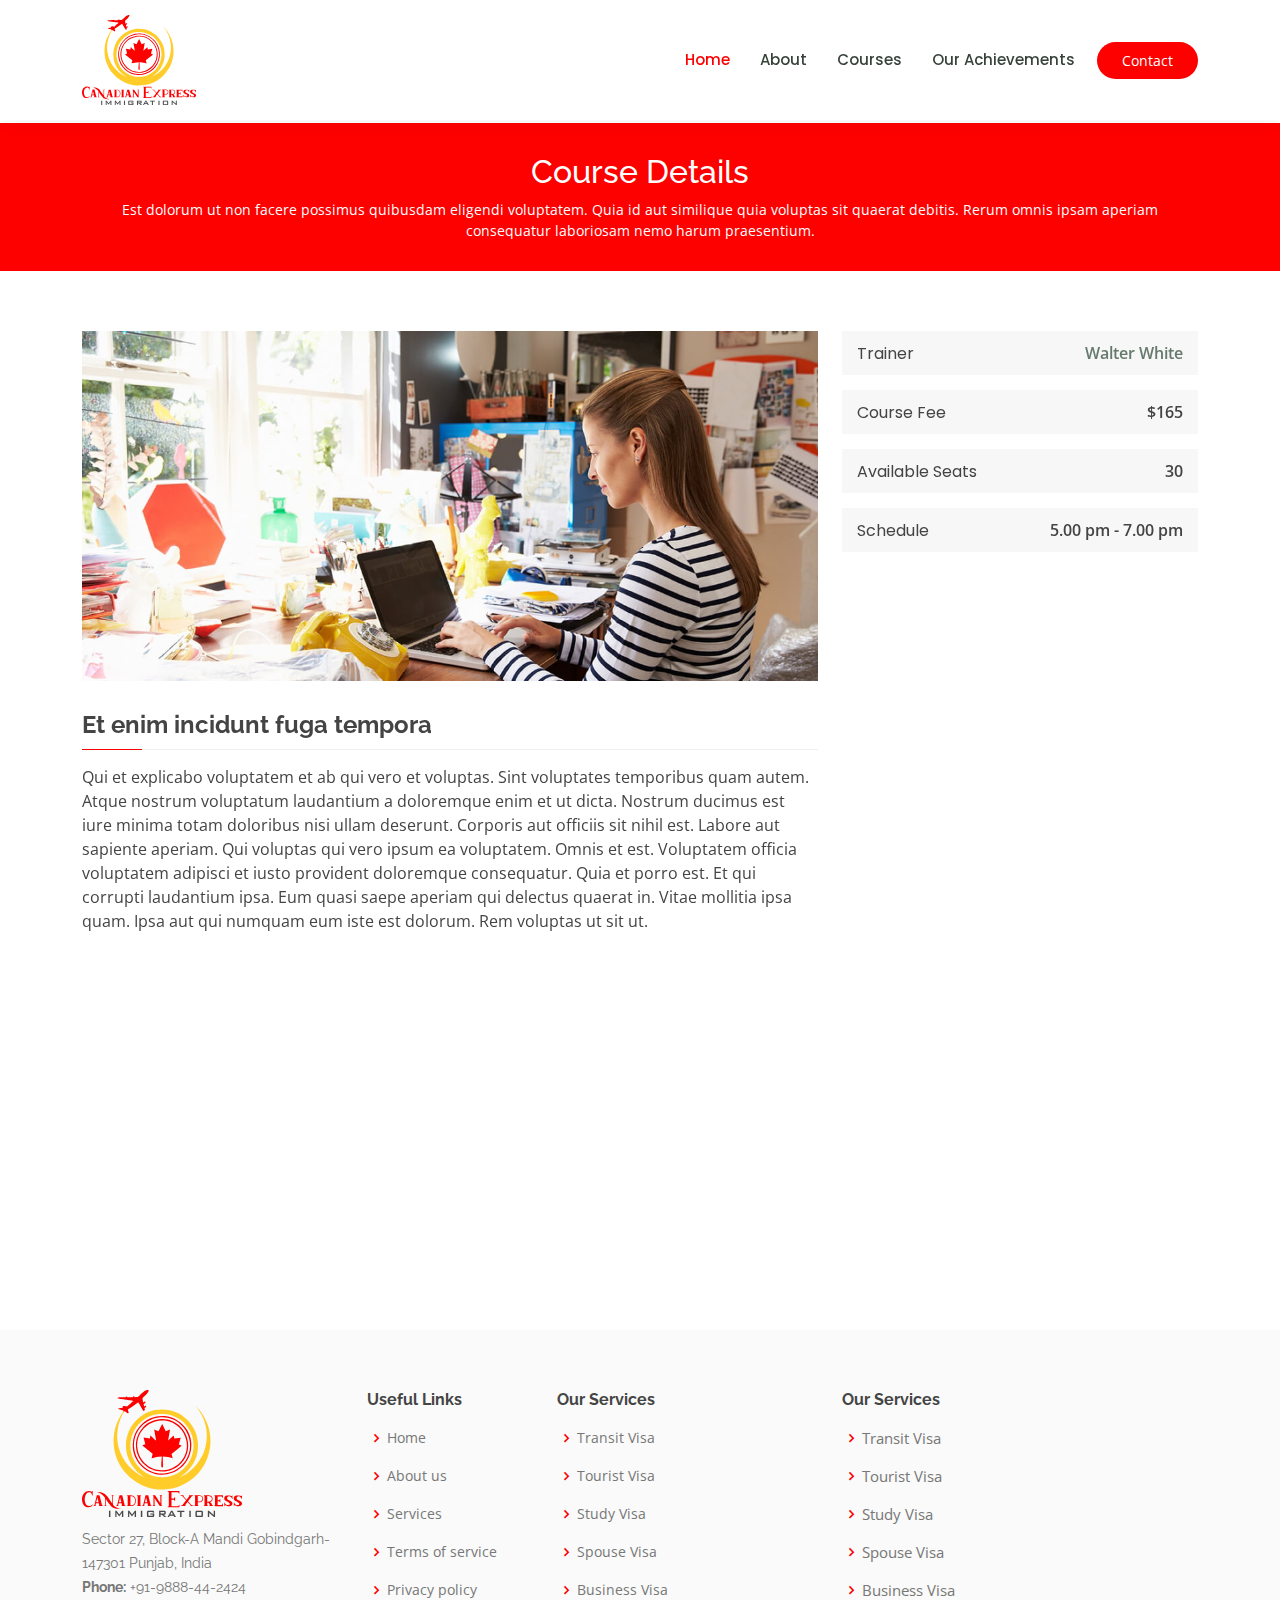
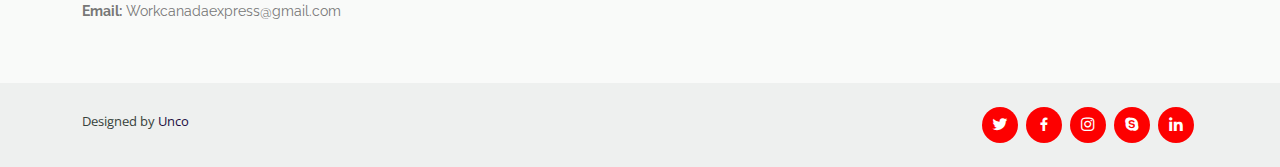
<file: course-details.html>
<!DOCTYPE html>
<html lang="en">

<head>
  <meta charset="utf-8">
  <meta content="width=device-width, initial-scale=1.0" name="viewport">

  <title>Course Details - Canadian Express IELTS</title>
  <meta content="" name="description">
  <meta content="" name="keywords">

  <!-- Favicons -->
  <link href="assets/img/favicon.png" rel="icon">
  <link href="assets/img/apple-touch-icon.png" rel="apple-touch-icon">

  <!-- Google Fonts -->
  <link href="https://fonts.googleapis.com/css?family=Open+Sans:300,300i,400,400i,600,600i,700,700i|Raleway:300,300i,400,400i,500,500i,600,600i,700,700i|Poppins:300,300i,400,400i,500,500i,600,600i,700,700i" rel="stylesheet">

  <!-- Vendor CSS Files -->
  <link href="assets/vendor/animate.css/animate.min.css" rel="stylesheet">
  <link href="assets/vendor/aos/aos.css" rel="stylesheet">
  <link href="assets/vendor/bootstrap/css/bootstrap.min.css" rel="stylesheet">
  <link href="assets/vendor/bootstrap-icons/bootstrap-icons.css" rel="stylesheet">
  <link href="assets/vendor/boxicons/css/boxicons.min.css" rel="stylesheet">
  <link href="assets/vendor/remixicon/remixicon.css" rel="stylesheet">
  <link href="assets/vendor/swiper/swiper-bundle.min.css" rel="stylesheet">

  <!-- Template Main CSS File -->
  <link href="assets/css/style.css" rel="stylesheet">

  <!-- =======================================================
  * Template Name: Mentor - v4.0.1
  * Template URL: https://bootstrapmade.com/mentor-free-education-bootstrap-theme/
  * Author: BootstrapMade.com
  * License: https://bootstrapmade.com/license/
  ======================================================== -->
</head>

<body>

  <!-- ======= Header ======= -->
  <header id="header" class="fixed-top">
    <div class="container d-flex align-items-center">

      <h1 class="logo me-auto"><a href="index.html"><img src="assets/img/canadianexpress-logo.svg" alt=""></a></h1>
      <!-- Uncomment below if you prefer to use an image logo -->
      <!-- <a href="index.html" class="logo me-auto"><img src="assets/img/canadianexpress-logo.svg" alt="" class="img-fluid"></a>-->

      <nav id="navbar" class="navbar order-last order-lg-0">
        <ul>
          <li><a class="active" href="index.html">Home</a></li>
          <li><a href="about.html">About</a></li>
          <li><a href="courses.html">Courses</a></li>
          <!-- <li><a href="trainers.html">Trainers</a></li> -->
          <li><a href="events.html">Our Achievements</a></li>
          <!-- <li><a href="pricing.html">Pricing</a></li>  -->

           <!-- <li class="dropdown"><a href="#"><span>Drop Down</span> <i class="bi bi-chevron-down"></i></a>
            <ul>
              <li><a href="#">Drop Down 1</a></li>
              <li class="dropdown"><a href="#"><span>Deep Drop Down</span> <i class="bi bi-chevron-right"></i></a>
                <ul>
                  <li><a href="#">Deep Drop Down 1</a></li>
                  <li><a href="#">Deep Drop Down 2</a></li>
                  <li><a href="#">Deep Drop Down 3</a></li>
                  <li><a href="#">Deep Drop Down 4</a></li>
                  <li><a href="#">Deep Drop Down 5</a></li>
                </ul>
              </li>
              <li><a href="#">Drop Down 2</a></li>
              <li><a href="#">Drop Down 3</a></li>
              <li><a href="#">Drop Down 4</a></li>
            </ul>
          </li> -->
           <!-- <li><a href="contact.html">Contact</a></li>  -->
        </ul>
        <i class="bi bi-list mobile-nav-toggle"></i>
      </nav><!-- .navbar -->

      <a href="contact.html" class="get-started-btn">Contact</a>

    </div>
  </header><!-- End Header -->

  <main id="main">

    <!-- ======= Breadcrumbs ======= -->
    <div class="breadcrumbs" data-aos="fade-in">
      <div class="container">
        <h2>Course Details</h2>
        <p>Est dolorum ut non facere possimus quibusdam eligendi voluptatem. Quia id aut similique quia voluptas sit quaerat debitis. Rerum omnis ipsam aperiam consequatur laboriosam nemo harum praesentium. </p>
      </div>
    </div><!-- End Breadcrumbs -->

    <!-- ======= Cource Details Section ======= -->
    <section id="course-details" class="course-details">
      <div class="container" data-aos="fade-up">

        <div class="row">
          <div class="col-lg-8">
            <img src="assets/img/course-details.jpg" class="img-fluid" alt="">
            <h3>Et enim incidunt fuga tempora</h3>
            <p>
              Qui et explicabo voluptatem et ab qui vero et voluptas. Sint voluptates temporibus quam autem. Atque nostrum voluptatum laudantium a doloremque enim et ut dicta. Nostrum ducimus est iure minima totam doloribus nisi ullam deserunt. Corporis aut officiis sit nihil est. Labore aut sapiente aperiam.
              Qui voluptas qui vero ipsum ea voluptatem. Omnis et est. Voluptatem officia voluptatem adipisci et iusto provident doloremque consequatur. Quia et porro est. Et qui corrupti laudantium ipsa.
              Eum quasi saepe aperiam qui delectus quaerat in. Vitae mollitia ipsa quam. Ipsa aut qui numquam eum iste est dolorum. Rem voluptas ut sit ut.
            </p>
          </div>
          <div class="col-lg-4">

            <div class="course-info d-flex justify-content-between align-items-center">
              <h5>Trainer</h5>
              <p><a href="#">Walter White</a></p>
            </div>

            <div class="course-info d-flex justify-content-between align-items-center">
              <h5>Course Fee</h5>
              <p>$165</p>
            </div>

            <div class="course-info d-flex justify-content-between align-items-center">
              <h5>Available Seats</h5>
              <p>30</p>
            </div>

            <div class="course-info d-flex justify-content-between align-items-center">
              <h5>Schedule</h5>
              <p>5.00 pm - 7.00 pm</p>
            </div>

          </div>
        </div>

      </div>
    </section><!-- End Cource Details Section -->

    <!-- ======= Cource Details Tabs Section ======= -->
    <section id="cource-details-tabs" class="cource-details-tabs">
      <div class="container" data-aos="fade-up">

        <div class="row">
          <div class="col-lg-3">
            <ul class="nav nav-tabs flex-column">
              <li class="nav-item">
                <a class="nav-link active show" data-toggle="tab" href="#tab-1">Modi sit est</a>
              </li>
              <li class="nav-item">
                <a class="nav-link" data-toggle="tab" href="#tab-2">Unde praesentium sed</a>
              </li>
              <li class="nav-item">
                <a class="nav-link" data-toggle="tab" href="#tab-3">Pariatur explicabo vel</a>
              </li>
              <li class="nav-item">
                <a class="nav-link" data-toggle="tab" href="#tab-4">Nostrum qui quasi</a>
              </li>
              <li class="nav-item">
                <a class="nav-link" data-toggle="tab" href="#tab-5">Iusto ut expedita aut</a>
              </li>
            </ul>
          </div>
          <div class="col-lg-9 mt-4 mt-lg-0">
            <div class="tab-content">
              <div class="tab-pane active show" id="tab-1">
                <div class="row">
                  <div class="col-lg-8 details order-2 order-lg-1">
                    <h3>Architecto ut aperiam autem id</h3>
                    <p class="font-italic">Qui laudantium consequatur laborum sit qui ad sapiente dila parde sonata raqer a videna mareta paulona marka</p>
                    <p>Et nobis maiores eius. Voluptatibus ut enim blanditiis atque harum sint. Laborum eos ipsum ipsa odit magni. Incidunt hic ut molestiae aut qui. Est repellat minima eveniet eius et quis magni nihil. Consequatur dolorem quaerat quos qui similique accusamus nostrum rem vero</p>
                  </div>
                  <div class="col-lg-4 text-center order-1 order-lg-2">
                    <img src="assets/img/course-details-tab-1.png" alt="" class="img-fluid">
                  </div>
                </div>
              </div>
              <div class="tab-pane" id="tab-2">
                <div class="row">
                  <div class="col-lg-8 details order-2 order-lg-1">
                    <h3>Et blanditiis nemo veritatis excepturi</h3>
                    <p class="font-italic">Qui laudantium consequatur laborum sit qui ad sapiente dila parde sonata raqer a videna mareta paulona marka</p>
                    <p>Ea ipsum voluptatem consequatur quis est. Illum error ullam omnis quia et reiciendis sunt sunt est. Non aliquid repellendus itaque accusamus eius et velit ipsa voluptates. Optio nesciunt eaque beatae accusamus lerode pakto madirna desera vafle de nideran pal</p>
                  </div>
                  <div class="col-lg-4 text-center order-1 order-lg-2">
                    <img src="assets/img/course-details-tab-2.png" alt="" class="img-fluid">
                  </div>
                </div>
              </div>
              <div class="tab-pane" id="tab-3">
                <div class="row">
                  <div class="col-lg-8 details order-2 order-lg-1">
                    <h3>Impedit facilis occaecati odio neque aperiam sit</h3>
                    <p class="font-italic">Eos voluptatibus quo. Odio similique illum id quidem non enim fuga. Qui natus non sunt dicta dolor et. In asperiores velit quaerat perferendis aut</p>
                    <p>Iure officiis odit rerum. Harum sequi eum illum corrupti culpa veritatis quisquam. Neque necessitatibus illo rerum eum ut. Commodi ipsam minima molestiae sed laboriosam a iste odio. Earum odit nesciunt fugiat sit ullam. Soluta et harum voluptatem optio quae</p>
                  </div>
                  <div class="col-lg-4 text-center order-1 order-lg-2">
                    <img src="assets/img/course-details-tab-3.png" alt="" class="img-fluid">
                  </div>
                </div>
              </div>
              <div class="tab-pane" id="tab-4">
                <div class="row">
                  <div class="col-lg-8 details order-2 order-lg-1">
                    <h3>Fuga dolores inventore laboriosam ut est accusamus laboriosam dolore</h3>
                    <p class="font-italic">Totam aperiam accusamus. Repellat consequuntur iure voluptas iure porro quis delectus</p>
                    <p>Eaque consequuntur consequuntur libero expedita in voluptas. Nostrum ipsam necessitatibus aliquam fugiat debitis quis velit. Eum ex maxime error in consequatur corporis atque. Eligendi asperiores sed qui veritatis aperiam quia a laborum inventore</p>
                  </div>
                  <div class="col-lg-4 text-center order-1 order-lg-2">
                    <img src="assets/img/course-details-tab-4.png" alt="" class="img-fluid">
                  </div>
                </div>
              </div>
              <div class="tab-pane" id="tab-5">
                <div class="row">
                  <div class="col-lg-8 details order-2 order-lg-1">
                    <h3>Est eveniet ipsam sindera pad rone matrelat sando reda</h3>
                    <p class="font-italic">Omnis blanditiis saepe eos autem qui sunt debitis porro quia.</p>
                    <p>Exercitationem nostrum omnis. Ut reiciendis repudiandae minus. Omnis recusandae ut non quam ut quod eius qui. Ipsum quia odit vero atque qui quibusdam amet. Occaecati sed est sint aut vitae molestiae voluptate vel</p>
                  </div>
                  <div class="col-lg-4 text-center order-1 order-lg-2">
                    <img src="assets/img/course-details-tab-5.png" alt="" class="img-fluid">
                  </div>
                </div>
              </div>
            </div>
          </div>
        </div>

      </div>
    </section><!-- End Cource Details Tabs Section -->

  </main><!-- End #main -->

  <!-- ======= Footer ======= -->
  <footer id="footer">

    <div class="footer-top">
      <div class="container">
        <div class="row">

          <div class="col-lg-3 col-md-6 footer-contact">
            <a href="#"><img style="width: 160px; margin: 0 0 10px 0;" src="assets/img/canadianexpress-logo.svg" alt=""></a>
            <p>
             Sector 27, Block-A Mandi Gobindgarh-147301
Punjab, India</br>
              <strong>Phone:</strong> +91-9888-44-2424<br>
              <strong>Email:</strong> Workcanadaexpress@gmail.com<br>
            </p>
          </div>

          <div class="col-lg-2 col-md-6 footer-links">
            <h4>Useful Links</h4>
            <ul>
              <li><i class="bx bx-chevron-right"></i> <a href="#">Home</a></li>
              <li><i class="bx bx-chevron-right"></i> <a href="#">About us</a></li>
              <li><i class="bx bx-chevron-right"></i> <a href="#">Services</a></li>
              <li><i class="bx bx-chevron-right"></i> <a href="#">Terms of service</a></li>
              <li><i class="bx bx-chevron-right"></i> <a href="#">Privacy policy</a></li>
            </ul>
          </div>

          <div class="col-lg-3 col-md-6 footer-links">
            <h4>Our Services</h4>
            <ul>
              <li><i class="bx bx-chevron-right"></i> <a href="#">Transit Visa</a></li>
              <li><i class="bx bx-chevron-right"></i> <a href="#">Tourist Visa</a></li>
              <li><i class="bx bx-chevron-right"></i> <a href="#">Study Visa</a></li>
              <li><i class="bx bx-chevron-right"></i> <a href="#">Spouse Visa</a></li>
              <li><i class="bx bx-chevron-right"></i> <a href="#">Business Visa</a></li>
            </ul>
          </div>

          <div class="col-lg-4 col-md-6  footer-links footer-newsletter">
            <!-- <h4>Join Our Newsletter</h4>
            <p></p>
            <form action="" method="post">
              <input type="email" name="email"><input type="submit" value="Subscribe">
            </form> -->
            <h4>Our Services</h4>
            <ul>
              <li><i class="bx bx-chevron-right"></i> <a href="#">Transit Visa</a></li>
              <li><i class="bx bx-chevron-right"></i> <a href="#">Tourist Visa</a></li>
              <li><i class="bx bx-chevron-right"></i> <a href="#">Study Visa</a></li>
              <li><i class="bx bx-chevron-right"></i> <a href="#">Spouse Visa</a></li>
              <li><i class="bx bx-chevron-right"></i> <a href="#">Business Visa</a></li>
            </ul>
          </div>

        </div>
      </div>
    </div>

    <div class="container d-md-flex py-4">

      <div class="me-md-auto text-center text-md-start">
       
        <div class="credits">
          <!-- All the links in the footer should remain intact. -->
          <!-- You can delete the links only if you purchased the pro version. -->
          <!-- Licensing information: https://bootstrapmade.com/license/ -->
          <!-- Purchase the pro version with working PHP/AJAX contact form: https://bootstrapmade.com/mentor-free-education-bootstrap-theme/ -->
          Designed by <a href="">Unco</a>
        </div>
      </div>
      <div class="social-links text-center text-md-right pt-3 pt-md-0">
        <a href="#" class="twitter"><i class="bx bxl-twitter"></i></a>
        <a href="#" class="facebook"><i class="bx bxl-facebook"></i></a>
        <a href="#" class="instagram"><i class="bx bxl-instagram"></i></a>
        <a href="#" class="google-plus"><i class="bx bxl-skype"></i></a>
        <a href="#" class="linkedin"><i class="bx bxl-linkedin"></i></a>
      </div>
    </div>
  </footer><!-- End Footer -->
  <div id="preloader"></div>
  <a href="#" class="back-to-top d-flex align-items-center justify-content-center"><i class="bi bi-arrow-up-short"></i></a>

  <!-- Vendor JS Files -->
  <script src="assets/vendor/aos/aos.js"></script>
  <script src="assets/vendor/bootstrap/js/bootstrap.bundle.min.js"></script>
  <script src="assets/vendor/php-email-form/validate.js"></script>
  <script src="assets/vendor/purecounter/purecounter.js"></script>
  <script src="assets/vendor/swiper/swiper-bundle.min.js"></script>

  <!-- Template Main JS File -->
  <script src="assets/js/main.js"></script>

</body>

</html>
</file>
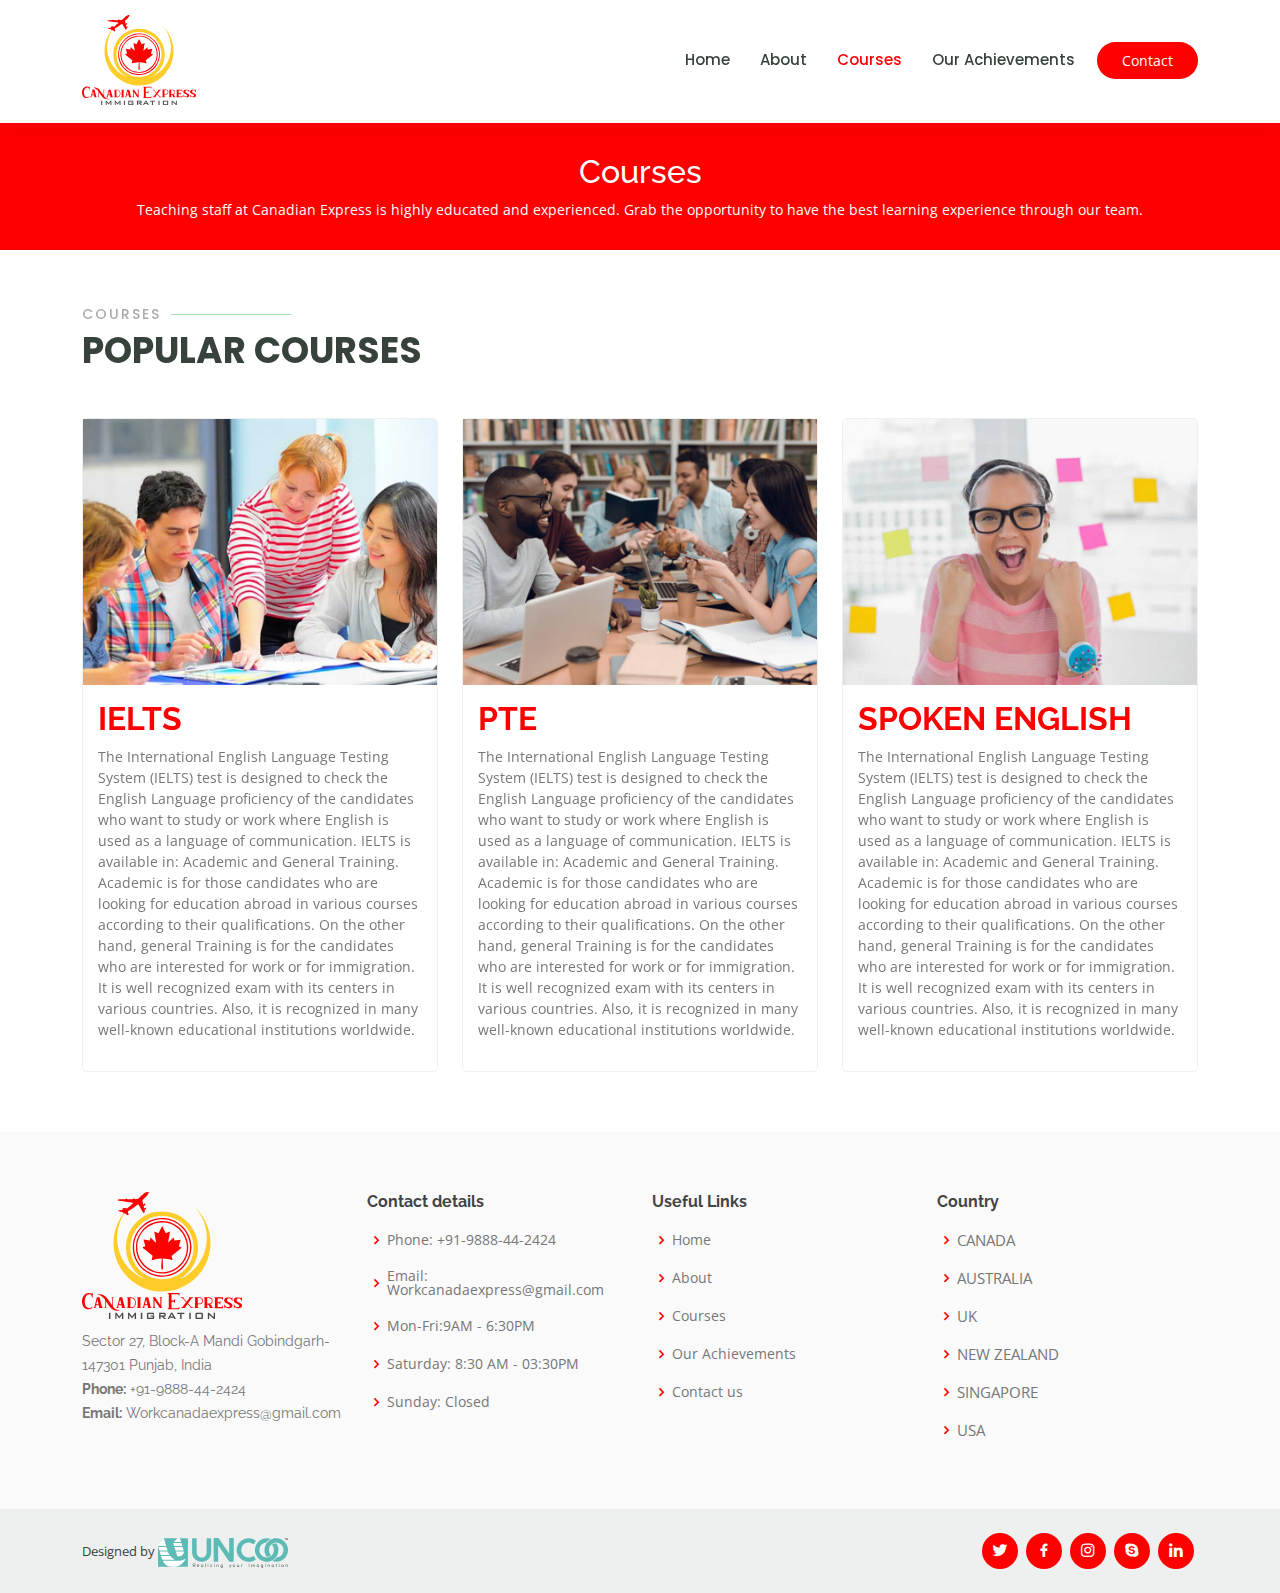
<file: courses.html>
<!DOCTYPE html>
<html lang="en">

<head>
  <meta charset="utf-8">
  <meta content="width=device-width, initial-scale=1.0" name="viewport">

  <title>Courses - Canadian Express IELTS</title>
  <meta content="" name="description">
  <meta content="" name="keywords">

  <!-- Favicons -->
  <link href="assets/img/favicon.png" rel="icon">
  <link href="assets/img/apple-touch-icon.png" rel="apple-touch-icon">

  <!-- Google Fonts -->
  <link href="https://fonts.googleapis.com/css?family=Open+Sans:300,300i,400,400i,600,600i,700,700i|Raleway:300,300i,400,400i,500,500i,600,600i,700,700i|Poppins:300,300i,400,400i,500,500i,600,600i,700,700i" rel="stylesheet">

  <!-- Vendor CSS Files -->
  <link href="assets/vendor/animate.css/animate.min.css" rel="stylesheet">
  <link href="assets/vendor/aos/aos.css" rel="stylesheet">
  <link href="assets/vendor/bootstrap/css/bootstrap.min.css" rel="stylesheet">
  <link href="assets/vendor/bootstrap-icons/bootstrap-icons.css" rel="stylesheet">
  <link href="assets/vendor/boxicons/css/boxicons.min.css" rel="stylesheet">
  <link href="assets/vendor/remixicon/remixicon.css" rel="stylesheet">
  <link href="assets/vendor/swiper/swiper-bundle.min.css" rel="stylesheet">

  <!-- Template Main CSS File -->
  <link href="assets/css/style.css" rel="stylesheet">

  <!-- =======================================================
  * Template Name: Mentor - v4.0.1
  * Template URL: https://bootstrapmade.com/mentor-free-education-bootstrap-theme/
  * Author: BootstrapMade.com
  * License: https://bootstrapmade.com/license/
  ======================================================== -->
</head>

<body>

  <!-- ======= Header ======= -->
  <header id="header" class="fixed-top">
    <div class="container d-flex align-items-center">

      <h1 class="logo me-auto"><a href="index.html"><img src="assets/img/canadianexpress-logo.svg" alt=""></a></h1>
      <!-- Uncomment below if you prefer to use an image logo -->
      <!-- <a href="index.html" class="logo me-auto"><img src="assets/img/canadianexpress-logo.svg" alt="" class="img-fluid"></a>-->

      <nav id="navbar" class="navbar order-last order-lg-0">
        <ul>
          <li><a  href="index.html">Home</a></li>
          <li><a href="about.html">About</a></li>
          <li><a class="active" href="courses.html">Courses</a></li>
          <!-- <li><a href="trainers.html">Trainers</a></li> -->
          <li><a href="events.html">Our Achievements</a></li>
          <!-- <li><a href="pricing.html">Pricing</a></li>  -->

           <!-- <li class="dropdown"><a href="#"><span>Drop Down</span> <i class="bi bi-chevron-down"></i></a>
            <ul>
              <li><a href="#">Drop Down 1</a></li>
              <li class="dropdown"><a href="#"><span>Deep Drop Down</span> <i class="bi bi-chevron-right"></i></a>
                <ul>
                  <li><a href="#">Deep Drop Down 1</a></li>
                  <li><a href="#">Deep Drop Down 2</a></li>
                  <li><a href="#">Deep Drop Down 3</a></li>
                  <li><a href="#">Deep Drop Down 4</a></li>
                  <li><a href="#">Deep Drop Down 5</a></li>
                </ul>
              </li>
              <li><a href="#">Drop Down 2</a></li>
              <li><a href="#">Drop Down 3</a></li>
              <li><a href="#">Drop Down 4</a></li>
            </ul>
          </li> -->
           <!-- <li><a href="contact.html">Contact</a></li>  -->
        </ul>
        <i class="bi bi-list mobile-nav-toggle"></i>
      </nav><!-- .navbar -->

      <a href="contact.html" class="get-started-btn">Contact</a>

    </div>
  </header><!-- End Header -->

  <main id="main" data-aos="fade-in">

    <!-- ======= Breadcrumbs ======= -->
    <div class="breadcrumbs">
      <div class="container">
        <h2>Courses</h2>
        <p>Teaching staff at Canadian Express is highly educated and experienced. Grab the opportunity to have the best learning experience through our team.
        </p>
      </div>
    </div><!-- End Breadcrumbs -->

    
    <!-- ======= Popular Courses Section ======= -->
    <section id="popular-courses" class="courses">
      <div class="container" data-aos="fade-up">

        <div class="section-title">
          <h2>Courses</h2>
          <p>Popular Courses</p>
        </div>

        <div class="row" data-aos="zoom-in" data-aos-delay="100">

          <div class="col-lg-4 col-md-6 d-flex align-items-stretch">
            <div class="course-item">
              <img src="assets/img/imperial-branding/course-1-img.jpg" class="img-fluid" alt="...">
              <div class="course-content">
                
                <h2 class="ex-bold"><a href="course-details.html">IELTS</a></h2>
                <p>The International English Language Testing System (IELTS) test is designed to check the English Language proficiency of the candidates who want to study or work where English is used as a language of communication. IELTS is available in: Academic and General Training. Academic is for those candidates who are looking for education abroad in various courses according to their qualifications. On the other hand, general Training is for the candidates who are interested for work or for immigration. It is well recognized exam with its centers in various countries. Also, it is recognized in many well-known educational institutions worldwide.</p>
              </div>
            </div>
          </div>

          <div class="col-lg-4 col-md-6 d-flex align-items-stretch mt-4 mt-md-0">
            <div class="course-item">
              <img src="assets/img/imperial-branding/course-4-img.jpg" class="img-fluid" alt="...">
              <div class="course-content">
                
                <h2  class="ex-bold"><a href="course-details.html">PTE</a></h2>
                <p>The International English Language Testing System (IELTS) test is designed to check the English Language proficiency of the candidates who want to study or work where English is used as a language of communication. IELTS is available in: Academic and General Training. Academic is for those candidates who are looking for education abroad in various courses according to their qualifications. On the other hand, general Training is for the candidates who are interested for work or for immigration. It is well recognized exam with its centers in various countries. Also, it is recognized in many well-known educational institutions worldwide.</p>
              </div>
            </div>
          </div>

          <div class="col-lg-4 col-md-6 d-flex align-items-stretch mt-4 mt-lg-0">
            <div class="course-item">
              <img src="assets/img/imperial-branding/course-6-img.jpg" class="img-fluid" alt="...">
              <div class="course-content">
                
                <h2  class="ex-bold"><a href="course-details.html">SPOKEN ENGLISH</a></h2>
                <p>The International English Language Testing System (IELTS) test is designed to check the English Language proficiency of the candidates who want to study or work where English is used as a language of communication. IELTS is available in: Academic and General Training. Academic is for those candidates who are looking for education abroad in various courses according to their qualifications. On the other hand, general Training is for the candidates who are interested for work or for immigration. It is well recognized exam with its centers in various countries. Also, it is recognized in many well-known educational institutions worldwide.</p>
              </div>
            </div>
          </div>

        </div>

      </div>
    </section>
    <!-- End Popular Courses Section -->

  </main><!-- End #main -->

 <!-- ======= Footer ======= -->
 <footer id="footer">

  <div class="footer-top">
    <div class="container">
      <div class="row">

        <div class="col-lg-3 col-md-6 footer-contact">
          <a href="#"><img style="width: 160px; margin: 0 0 10px 0;" src="assets/img/canadianexpress-logo.svg" alt=""></a>
          <p>
           Sector 27, Block-A Mandi Gobindgarh-147301
Punjab, India</br>
            <strong>Phone:</strong> +91-9888-44-2424<br>
            <strong>Email:</strong> Workcanadaexpress@gmail.com<br>
          </p>
        </div>

        <div class="col-lg-3 col-md-6 footer-links">
          <h4>Contact details</h4>
          <ul>
            <li><i class="bx bx-chevron-right"></i> <a href="#">Phone: +91-9888-44-2424</a></li>
            <li><i class="bx bx-chevron-right"></i> <a href="#">Email: Workcanadaexpress@gmail.com</a></li>
            <li><i class="bx bx-chevron-right"></i> <a href="#">Mon-Fri:9AM - 6:30PM</a></li>
            <li><i class="bx bx-chevron-right"></i> <a href="#">Saturday: 8:30 AM - 03:30PM</a></li>
            <li><i class="bx bx-chevron-right"></i> <a href="#">Sunday: Closed</a></li>
          </ul>
        </div>

        <div class="col-lg-3 col-md-6 footer-links">
          <h4>Useful Links</h4>
          <ul>
            <li><i class="bx bx-chevron-right"></i> <a href="#">Home</a></li>
            <li><i class="bx bx-chevron-right"></i> <a href="#">About</a></li>
            <li><i class="bx bx-chevron-right"></i> <a href="#">Courses</a></li>
            <li><i class="bx bx-chevron-right"></i> <a href="#">Our Achievements</a></li>
            <li><i class="bx bx-chevron-right"></i> <a href="#">Contact us</a></li>
          </ul>
        </div>

        <div class="col-lg-3 col-md-6  footer-links footer-newsletter">
          <!-- <h4>Join Our Newsletter</h4>
          <p></p>
          <form action="" method="post">
            <input type="email" name="email"><input type="submit" value="Subscribe">
          </form> -->
          <h4>Country</h4>
          <ul>
            <li><i class="bx bx-chevron-right"></i> <a href="#">CANADA</a></li>
            <li><i class="bx bx-chevron-right"></i> <a href="#">AUSTRALIA</a></li>
            <li><i class="bx bx-chevron-right"></i> <a href="#">UK</a></li>
            <li><i class="bx bx-chevron-right"></i> <a href="#">NEW ZEALAND</a></li>
            <li><i class="bx bx-chevron-right"></i> <a href="#">SINGAPORE</a></li>
            <li><i class="bx bx-chevron-right"></i> <a href="#">USA</a></li>
          </ul>
        </div>

      </div>
    </div>
  </div>

  <div class="container d-md-flex py-4">

    <div class="me-md-auto text-center text-md-start">
     
      <div class="credits">
        <!-- All the links in the footer should remain intact. -->
        <!-- You can delete the links only if you purchased the pro version. -->
        <!-- Licensing information: https://bootstrapmade.com/license/ -->
        <!-- Purchase the pro version with working PHP/AJAX contact form: https://bootstrapmade.com/mentor-free-education-bootstrap-theme/ -->
        Designed by <a href=""><img style="height: 30px" src="assets/img/uncoologo.svg" alt=""></a>
      </div>
    </div>
    <div class="social-links text-center text-md-right pt-3 pt-md-0">
      <a href="#" class="twitter"><i class="bx bxl-twitter"></i></a>
      <a href="#" class="facebook"><i class="bx bxl-facebook"></i></a>
      <a href="#" class="instagram"><i class="bx bxl-instagram"></i></a>
      <a href="#" class="google-plus"><i class="bx bxl-skype"></i></a>
      <a href="#" class="linkedin"><i class="bx bxl-linkedin"></i></a>
    </div>
  </div>
</footer><!-- End Footer -->

  <div id="preloader"></div>
  <a href="#" class="back-to-top d-flex align-items-center justify-content-center"><i class="bi bi-arrow-up-short"></i></a>

  <!-- Vendor JS Files -->
  <script src="assets/vendor/aos/aos.js"></script>
  <script src="assets/vendor/bootstrap/js/bootstrap.bundle.min.js"></script>
  <script src="assets/vendor/php-email-form/validate.js"></script>
  <script src="assets/vendor/purecounter/purecounter.js"></script>
  <script src="assets/vendor/swiper/swiper-bundle.min.js"></script>

  <!-- Template Main JS File -->
  <script src="assets/js/main.js"></script>

</body>

</html>
</file>
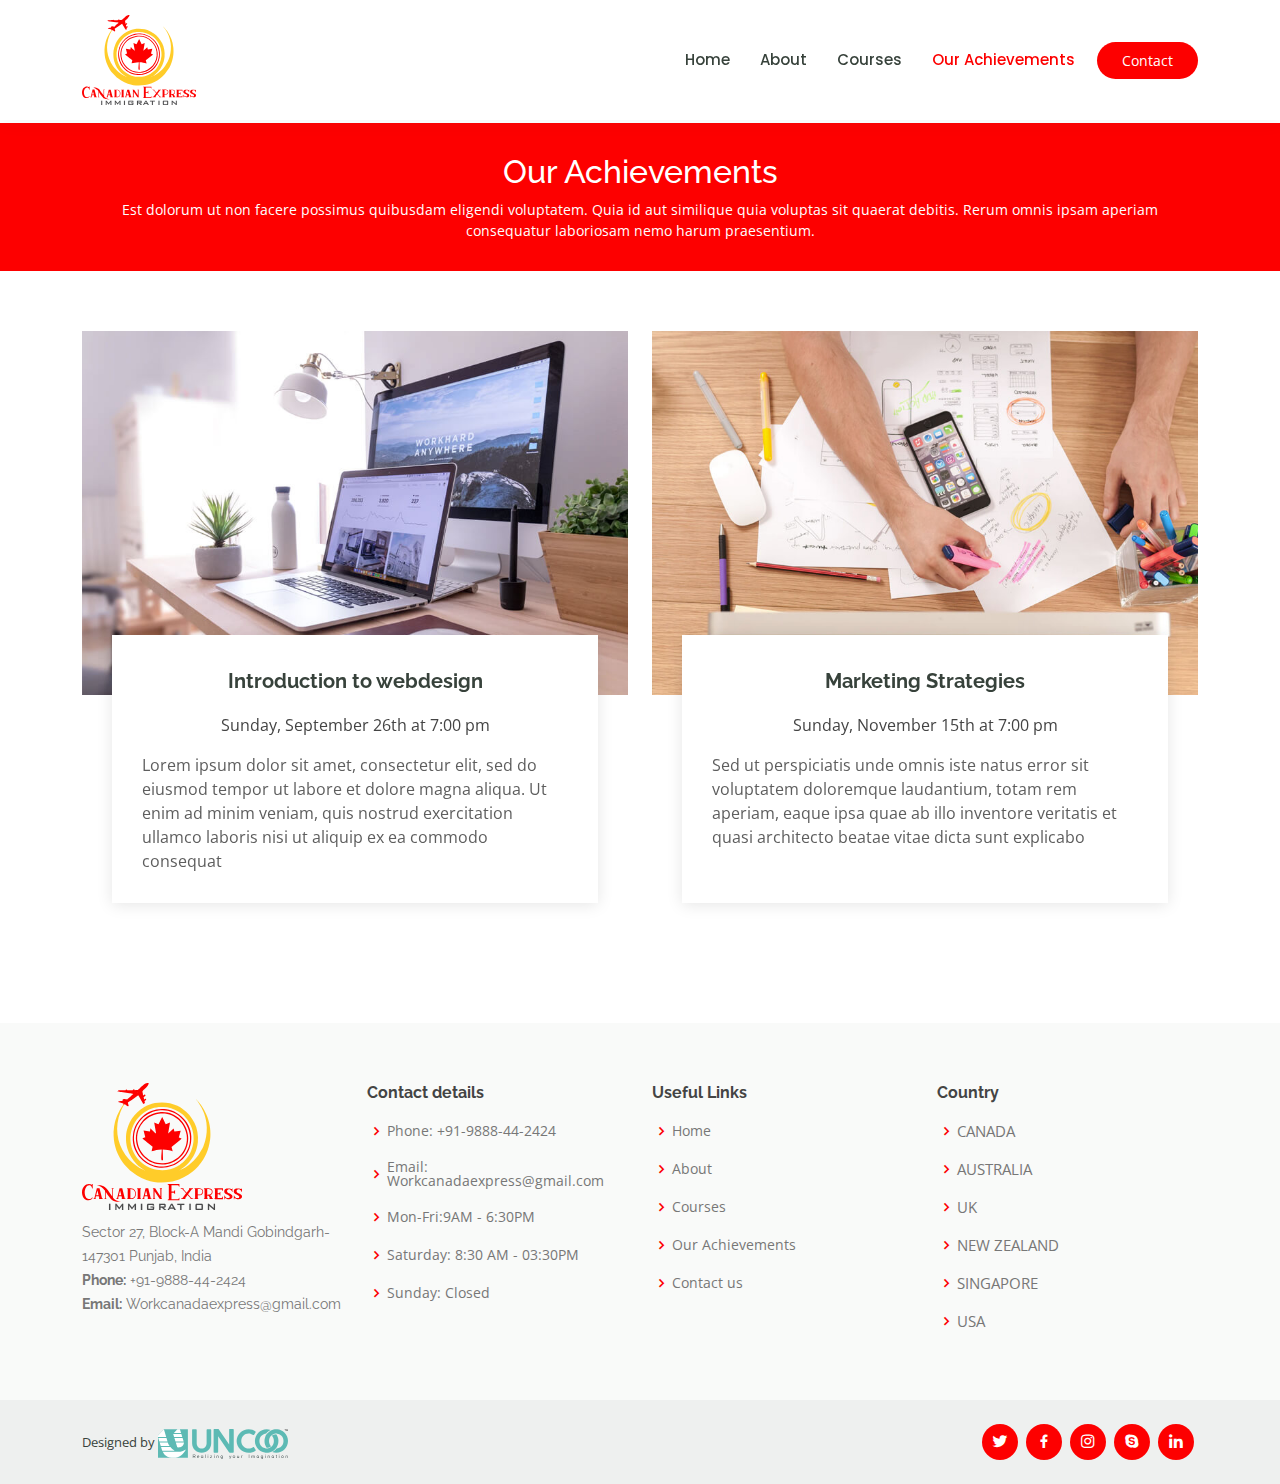
<file: events.html>
<!DOCTYPE html>
<html lang="en">

<head>
  <meta charset="utf-8">
  <meta content="width=device-width, initial-scale=1.0" name="viewport">

  <title>Events - Canadian Express IELTS</title>
  <meta content="" name="description">
  <meta content="" name="keywords">

  <!-- Favicons -->
  <link href="assets/img/favicon.png" rel="icon">
  <link href="assets/img/apple-touch-icon.png" rel="apple-touch-icon">

  <!-- Google Fonts -->
  <link href="https://fonts.googleapis.com/css?family=Open+Sans:300,300i,400,400i,600,600i,700,700i|Raleway:300,300i,400,400i,500,500i,600,600i,700,700i|Poppins:300,300i,400,400i,500,500i,600,600i,700,700i" rel="stylesheet">

  <!-- Vendor CSS Files -->
  <link href="assets/vendor/animate.css/animate.min.css" rel="stylesheet">
  <link href="assets/vendor/aos/aos.css" rel="stylesheet">
  <link href="assets/vendor/bootstrap/css/bootstrap.min.css" rel="stylesheet">
  <link href="assets/vendor/bootstrap-icons/bootstrap-icons.css" rel="stylesheet">
  <link href="assets/vendor/boxicons/css/boxicons.min.css" rel="stylesheet">
  <link href="assets/vendor/remixicon/remixicon.css" rel="stylesheet">
  <link href="assets/vendor/swiper/swiper-bundle.min.css" rel="stylesheet">

  <!-- Template Main CSS File -->
  <link href="assets/css/style.css" rel="stylesheet">

  <!-- =======================================================
  * Template Name: Mentor - v4.0.1
  * Template URL: https://bootstrapmade.com/mentor-free-education-bootstrap-theme/
  * Author: BootstrapMade.com
  * License: https://bootstrapmade.com/license/
  ======================================================== -->
</head>

<body>

  <!-- ======= Header ======= -->
  <header id="header" class="fixed-top">
    <div class="container d-flex align-items-center">

      <h1 class="logo me-auto"><a href="index.html"><img src="assets/img/canadianexpress-logo.svg" alt=""></a></h1>
      <!-- Uncomment below if you prefer to use an image logo -->
      <!-- <a href="index.html" class="logo me-auto"><img src="assets/img/canadianexpress-logo.svg" alt="" class="img-fluid"></a>-->

      <nav id="navbar" class="navbar order-last order-lg-0">
        <ul>
          <li><a  href="index.html">Home</a></li>
          <li><a href="about.html">About</a></li>
          <li><a href="courses.html">Courses</a></li>
          <!-- <li><a href="trainers.html">Trainers</a></li> -->
          <li><a class="active" href="events.html">Our Achievements</a></li>
          <!-- <li><a href="pricing.html">Pricing</a></li>  -->

           <!-- <li class="dropdown"><a href="#"><span>Drop Down</span> <i class="bi bi-chevron-down"></i></a>
            <ul>
              <li><a href="#">Drop Down 1</a></li>
              <li class="dropdown"><a href="#"><span>Deep Drop Down</span> <i class="bi bi-chevron-right"></i></a>
                <ul>
                  <li><a href="#">Deep Drop Down 1</a></li>
                  <li><a href="#">Deep Drop Down 2</a></li>
                  <li><a href="#">Deep Drop Down 3</a></li>
                  <li><a href="#">Deep Drop Down 4</a></li>
                  <li><a href="#">Deep Drop Down 5</a></li>
                </ul>
              </li>
              <li><a href="#">Drop Down 2</a></li>
              <li><a href="#">Drop Down 3</a></li>
              <li><a href="#">Drop Down 4</a></li>
            </ul>
          </li> -->
           <!-- <li><a href="contact.html">Contact</a></li>  -->
        </ul>
        <i class="bi bi-list mobile-nav-toggle"></i>
      </nav><!-- .navbar -->

      <a href="contact.html" class="get-started-btn">Contact</a>

    </div>
  </header><!-- End Header -->

  <main id="main">

    <!-- ======= Breadcrumbs ======= -->
    <div class="breadcrumbs" data-aos="fade-in">
      <div class="container">
        <h2>Our Achievements</h2>
        <p>Est dolorum ut non facere possimus quibusdam eligendi voluptatem. Quia id aut similique quia voluptas sit quaerat debitis. Rerum omnis ipsam aperiam consequatur laboriosam nemo harum praesentium. </p>
      </div>
    </div><!-- End Breadcrumbs -->

    <!-- ======= Events Section ======= -->
    <section id="events" class="events">
      <div class="container" data-aos="fade-up">

        <div class="row">
          <div class="col-md-6 d-flex align-items-stretch">
            <div class="card">
              <div class="card-img">
                <img src="assets/img/events-1.jpg" alt="...">
              </div>
              <div class="card-body">
                <h5 class="card-title"><a href="">Introduction to webdesign</a></h5>
                <p class="font-italic text-center">Sunday, September 26th at 7:00 pm</p>
                <p class="card-text">Lorem ipsum dolor sit amet, consectetur elit, sed do eiusmod tempor ut labore et dolore magna aliqua. Ut enim ad minim veniam, quis nostrud exercitation ullamco laboris nisi ut aliquip ex ea commodo consequat</p>
              </div>
            </div>
          </div>
          <div class="col-md-6 d-flex align-items-stretch">
            <div class="card">
              <div class="card-img">
                <img src="assets/img/events-2.jpg" alt="...">
              </div>
              <div class="card-body">
                <h5 class="card-title"><a href="">Marketing Strategies</a></h5>
                <p class="font-italic text-center">Sunday, November 15th at 7:00 pm</p>
                <p class="card-text">Sed ut perspiciatis unde omnis iste natus error sit voluptatem doloremque laudantium, totam rem aperiam, eaque ipsa quae ab illo inventore veritatis et quasi architecto beatae vitae dicta sunt explicabo</p>
              </div>
            </div>

          </div>
        </div>

      </div>
    </section><!-- End Events Section -->

  </main><!-- End #main -->

  <!-- ======= Footer ======= -->
<footer id="footer">

  <div class="footer-top">
    <div class="container">
      <div class="row">

        <div class="col-lg-3 col-md-6 footer-contact">
          <a href="#"><img style="width: 160px; margin: 0 0 10px 0;" src="assets/img/canadianexpress-logo.svg" alt=""></a>
          <p>
           Sector 27, Block-A Mandi Gobindgarh-147301
Punjab, India</br>
            <strong>Phone:</strong> +91-9888-44-2424<br>
            <strong>Email:</strong> Workcanadaexpress@gmail.com<br>
          </p>
        </div>

        <div class="col-lg-3 col-md-6 footer-links">
          <h4>Contact details</h4>
          <ul>
            <li><i class="bx bx-chevron-right"></i> <a href="#">Phone: +91-9888-44-2424</a></li>
            <li><i class="bx bx-chevron-right"></i> <a href="#">Email: Workcanadaexpress@gmail.com</a></li>
            <li><i class="bx bx-chevron-right"></i> <a href="#">Mon-Fri:9AM - 6:30PM</a></li>
            <li><i class="bx bx-chevron-right"></i> <a href="#">Saturday: 8:30 AM - 03:30PM</a></li>
            <li><i class="bx bx-chevron-right"></i> <a href="#">Sunday: Closed</a></li>
          </ul>
        </div>

        <div class="col-lg-3 col-md-6 footer-links">
          <h4>Useful Links</h4>
          <ul>
            <li><i class="bx bx-chevron-right"></i> <a href="#">Home</a></li>
            <li><i class="bx bx-chevron-right"></i> <a href="#">About</a></li>
            <li><i class="bx bx-chevron-right"></i> <a href="#">Courses</a></li>
            <li><i class="bx bx-chevron-right"></i> <a href="#">Our Achievements</a></li>
            <li><i class="bx bx-chevron-right"></i> <a href="#">Contact us</a></li>
          </ul>
        </div>

        <div class="col-lg-3 col-md-6  footer-links footer-newsletter">
          <!-- <h4>Join Our Newsletter</h4>
          <p></p>
          <form action="" method="post">
            <input type="email" name="email"><input type="submit" value="Subscribe">
          </form> -->
          <h4>Country</h4>
          <ul>
            <li><i class="bx bx-chevron-right"></i> <a href="#">CANADA</a></li>
            <li><i class="bx bx-chevron-right"></i> <a href="#">AUSTRALIA</a></li>
            <li><i class="bx bx-chevron-right"></i> <a href="#">UK</a></li>
            <li><i class="bx bx-chevron-right"></i> <a href="#">NEW ZEALAND</a></li>
            <li><i class="bx bx-chevron-right"></i> <a href="#">SINGAPORE</a></li>
            <li><i class="bx bx-chevron-right"></i> <a href="#">USA</a></li>
          </ul>
        </div>

      </div>
    </div>
  </div>

  <div class="container d-md-flex py-4">

    <div class="me-md-auto text-center text-md-start">
     
      <div class="credits">
        <!-- All the links in the footer should remain intact. -->
        <!-- You can delete the links only if you purchased the pro version. -->
        <!-- Licensing information: https://bootstrapmade.com/license/ -->
        <!-- Purchase the pro version with working PHP/AJAX contact form: https://bootstrapmade.com/mentor-free-education-bootstrap-theme/ -->
        Designed by <a href=""><img style="height: 30px" src="assets/img/uncoologo.svg" alt=""></a>
      </div>
    </div>
    <div class="social-links text-center text-md-right pt-3 pt-md-0">
      <a href="#" class="twitter"><i class="bx bxl-twitter"></i></a>
      <a href="#" class="facebook"><i class="bx bxl-facebook"></i></a>
      <a href="#" class="instagram"><i class="bx bxl-instagram"></i></a>
      <a href="#" class="google-plus"><i class="bx bxl-skype"></i></a>
      <a href="#" class="linkedin"><i class="bx bxl-linkedin"></i></a>
    </div>
  </div>
</footer><!-- End Footer -->

  <div id="preloader"></div>
  <a href="#" class="back-to-top d-flex align-items-center justify-content-center"><i class="bi bi-arrow-up-short"></i></a>

  <!-- Vendor JS Files -->
  <script src="assets/vendor/aos/aos.js"></script>
  <script src="assets/vendor/bootstrap/js/bootstrap.bundle.min.js"></script>
  <script src="assets/vendor/php-email-form/validate.js"></script>
  <script src="assets/vendor/purecounter/purecounter.js"></script>
  <script src="assets/vendor/swiper/swiper-bundle.min.js"></script>

  <!-- Template Main JS File -->
  <script src="assets/js/main.js"></script>

</body>

</html>
</file>
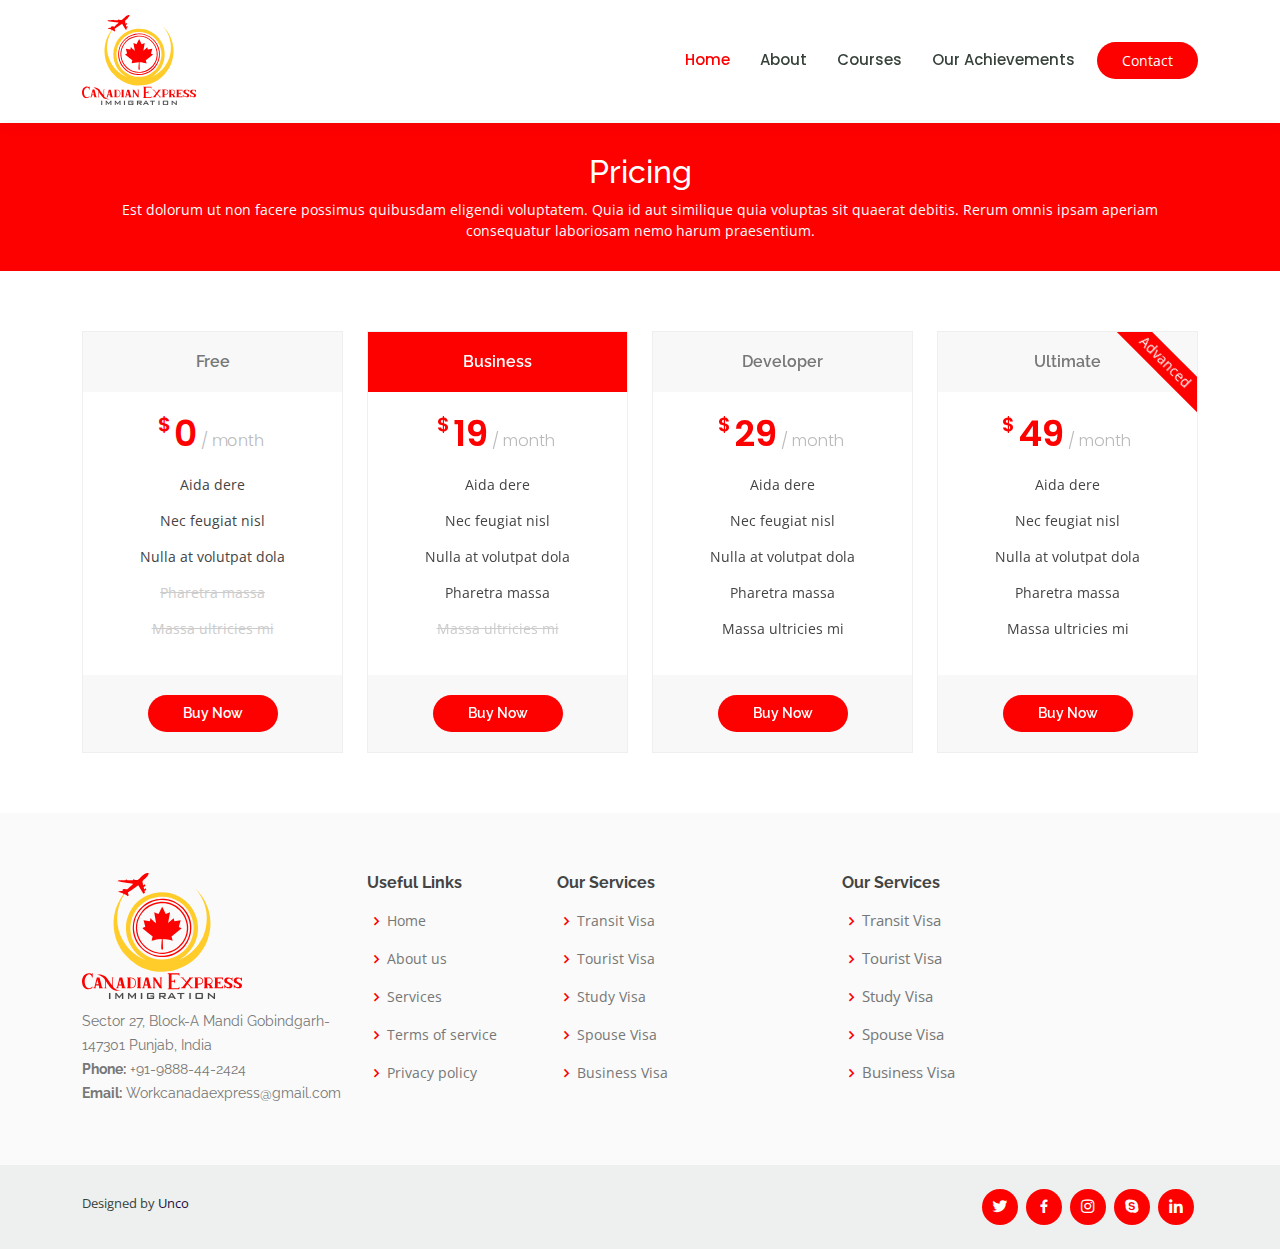
<file: pricing.html>
<!DOCTYPE html>
<html lang="en">

<head>
  <meta charset="utf-8">
  <meta content="width=device-width, initial-scale=1.0" name="viewport">

  <title>Pricing - Canadian Express IELTS</title>
  <meta content="" name="description">
  <meta content="" name="keywords">

  <!-- Favicons -->
  <link href="assets/img/favicon.png" rel="icon">
  <link href="assets/img/apple-touch-icon.png" rel="apple-touch-icon">

  <!-- Google Fonts -->
  <link href="https://fonts.googleapis.com/css?family=Open+Sans:300,300i,400,400i,600,600i,700,700i|Raleway:300,300i,400,400i,500,500i,600,600i,700,700i|Poppins:300,300i,400,400i,500,500i,600,600i,700,700i" rel="stylesheet">

  <!-- Vendor CSS Files -->
  <link href="assets/vendor/animate.css/animate.min.css" rel="stylesheet">
  <link href="assets/vendor/aos/aos.css" rel="stylesheet">
  <link href="assets/vendor/bootstrap/css/bootstrap.min.css" rel="stylesheet">
  <link href="assets/vendor/bootstrap-icons/bootstrap-icons.css" rel="stylesheet">
  <link href="assets/vendor/boxicons/css/boxicons.min.css" rel="stylesheet">
  <link href="assets/vendor/remixicon/remixicon.css" rel="stylesheet">
  <link href="assets/vendor/swiper/swiper-bundle.min.css" rel="stylesheet">

  <!-- Template Main CSS File -->
  <link href="assets/css/style.css" rel="stylesheet">

  <!-- =======================================================
  * Template Name: Mentor - v4.0.1
  * Template URL: https://bootstrapmade.com/mentor-free-education-bootstrap-theme/
  * Author: BootstrapMade.com
  * License: https://bootstrapmade.com/license/
  ======================================================== -->
</head>

<body>

  <!-- ======= Header ======= -->
  <header id="header" class="fixed-top">
    <div class="container d-flex align-items-center">

      <h1 class="logo me-auto"><a href="index.html"><img src="assets/img/canadianexpress-logo.svg" alt=""></a></h1>
      <!-- Uncomment below if you prefer to use an image logo -->
      <!-- <a href="index.html" class="logo me-auto"><img src="assets/img/canadianexpress-logo.svg" alt="" class="img-fluid"></a>-->

      <nav id="navbar" class="navbar order-last order-lg-0">
        <ul>
          <li><a class="active" href="index.html">Home</a></li>
          <li><a href="about.html">About</a></li>
          <li><a href="courses.html">Courses</a></li>
          <!-- <li><a href="trainers.html">Trainers</a></li> -->
          <li><a href="events.html">Our Achievements</a></li>
          <!-- <li><a href="pricing.html">Pricing</a></li>  -->

           <!-- <li class="dropdown"><a href="#"><span>Drop Down</span> <i class="bi bi-chevron-down"></i></a>
            <ul>
              <li><a href="#">Drop Down 1</a></li>
              <li class="dropdown"><a href="#"><span>Deep Drop Down</span> <i class="bi bi-chevron-right"></i></a>
                <ul>
                  <li><a href="#">Deep Drop Down 1</a></li>
                  <li><a href="#">Deep Drop Down 2</a></li>
                  <li><a href="#">Deep Drop Down 3</a></li>
                  <li><a href="#">Deep Drop Down 4</a></li>
                  <li><a href="#">Deep Drop Down 5</a></li>
                </ul>
              </li>
              <li><a href="#">Drop Down 2</a></li>
              <li><a href="#">Drop Down 3</a></li>
              <li><a href="#">Drop Down 4</a></li>
            </ul>
          </li> -->
           <!-- <li><a href="contact.html">Contact</a></li>  -->
        </ul>
        <i class="bi bi-list mobile-nav-toggle"></i>
      </nav><!-- .navbar -->

      <a href="contact.html" class="get-started-btn">Contact</a>

    </div>
  </header><!-- End Header -->

  <main id="main">
    <!-- ======= Breadcrumbs ======= -->
    <div class="breadcrumbs" data-aos="fade-in">
      <div class="container">
        <h2>Pricing</h2>
        <p>Est dolorum ut non facere possimus quibusdam eligendi voluptatem. Quia id aut similique quia voluptas sit quaerat debitis. Rerum omnis ipsam aperiam consequatur laboriosam nemo harum praesentium. </p>
      </div>
    </div><!-- End Breadcrumbs -->

    <!-- ======= Pricing Section ======= -->
    <section id="pricing" class="pricing">
      <div class="container" data-aos="fade-up">

        <div class="row">

          <div class="col-lg-3 col-md-6">
            <div class="box">
              <h3>Free</h3>
              <h4><sup>$</sup>0<span> / month</span></h4>
              <ul>
                <li>Aida dere</li>
                <li>Nec feugiat nisl</li>
                <li>Nulla at volutpat dola</li>
                <li class="na">Pharetra massa</li>
                <li class="na">Massa ultricies mi</li>
              </ul>
              <div class="btn-wrap">
                <a href="#" class="btn-buy">Buy Now</a>
              </div>
            </div>
          </div>

          <div class="col-lg-3 col-md-6 mt-4 mt-md-0">
            <div class="box featured">
              <h3>Business</h3>
              <h4><sup>$</sup>19<span> / month</span></h4>
              <ul>
                <li>Aida dere</li>
                <li>Nec feugiat nisl</li>
                <li>Nulla at volutpat dola</li>
                <li>Pharetra massa</li>
                <li class="na">Massa ultricies mi</li>
              </ul>
              <div class="btn-wrap">
                <a href="#" class="btn-buy">Buy Now</a>
              </div>
            </div>
          </div>

          <div class="col-lg-3 col-md-6 mt-4 mt-lg-0">
            <div class="box">
              <h3>Developer</h3>
              <h4><sup>$</sup>29<span> / month</span></h4>
              <ul>
                <li>Aida dere</li>
                <li>Nec feugiat nisl</li>
                <li>Nulla at volutpat dola</li>
                <li>Pharetra massa</li>
                <li>Massa ultricies mi</li>
              </ul>
              <div class="btn-wrap">
                <a href="#" class="btn-buy">Buy Now</a>
              </div>
            </div>
          </div>

          <div class="col-lg-3 col-md-6 mt-4 mt-lg-0">
            <div class="box">
              <span class="advanced">Advanced</span>
              <h3>Ultimate</h3>
              <h4><sup>$</sup>49<span> / month</span></h4>
              <ul>
                <li>Aida dere</li>
                <li>Nec feugiat nisl</li>
                <li>Nulla at volutpat dola</li>
                <li>Pharetra massa</li>
                <li>Massa ultricies mi</li>
              </ul>
              <div class="btn-wrap">
                <a href="#" class="btn-buy">Buy Now</a>
              </div>
            </div>
          </div>

        </div>

      </div>
    </section><!-- End Pricing Section -->

  </main><!-- End #main -->

  <!-- ======= Footer ======= -->
  <footer id="footer">

    <div class="footer-top">
      <div class="container">
        <div class="row">

          <div class="col-lg-3 col-md-6 footer-contact">
            <a href="#"><img style="width: 160px; margin: 0 0 10px 0;" src="assets/img/canadianexpress-logo.svg" alt=""></a>
            <p>
             Sector 27, Block-A Mandi Gobindgarh-147301
Punjab, India</br>
              <strong>Phone:</strong> +91-9888-44-2424<br>
              <strong>Email:</strong> Workcanadaexpress@gmail.com<br>
            </p>
          </div>

          <div class="col-lg-2 col-md-6 footer-links">
            <h4>Useful Links</h4>
            <ul>
              <li><i class="bx bx-chevron-right"></i> <a href="#">Home</a></li>
              <li><i class="bx bx-chevron-right"></i> <a href="#">About us</a></li>
              <li><i class="bx bx-chevron-right"></i> <a href="#">Services</a></li>
              <li><i class="bx bx-chevron-right"></i> <a href="#">Terms of service</a></li>
              <li><i class="bx bx-chevron-right"></i> <a href="#">Privacy policy</a></li>
            </ul>
          </div>

          <div class="col-lg-3 col-md-6 footer-links">
            <h4>Our Services</h4>
            <ul>
              <li><i class="bx bx-chevron-right"></i> <a href="#">Transit Visa</a></li>
              <li><i class="bx bx-chevron-right"></i> <a href="#">Tourist Visa</a></li>
              <li><i class="bx bx-chevron-right"></i> <a href="#">Study Visa</a></li>
              <li><i class="bx bx-chevron-right"></i> <a href="#">Spouse Visa</a></li>
              <li><i class="bx bx-chevron-right"></i> <a href="#">Business Visa</a></li>
            </ul>
          </div>

          <div class="col-lg-4 col-md-6  footer-links footer-newsletter">
            <!-- <h4>Join Our Newsletter</h4>
            <p></p>
            <form action="" method="post">
              <input type="email" name="email"><input type="submit" value="Subscribe">
            </form> -->
            <h4>Our Services</h4>
            <ul>
              <li><i class="bx bx-chevron-right"></i> <a href="#">Transit Visa</a></li>
              <li><i class="bx bx-chevron-right"></i> <a href="#">Tourist Visa</a></li>
              <li><i class="bx bx-chevron-right"></i> <a href="#">Study Visa</a></li>
              <li><i class="bx bx-chevron-right"></i> <a href="#">Spouse Visa</a></li>
              <li><i class="bx bx-chevron-right"></i> <a href="#">Business Visa</a></li>
            </ul>
          </div>

        </div>
      </div>
    </div>

    <div class="container d-md-flex py-4">

      <div class="me-md-auto text-center text-md-start">
       
        <div class="credits">
          <!-- All the links in the footer should remain intact. -->
          <!-- You can delete the links only if you purchased the pro version. -->
          <!-- Licensing information: https://bootstrapmade.com/license/ -->
          <!-- Purchase the pro version with working PHP/AJAX contact form: https://bootstrapmade.com/mentor-free-education-bootstrap-theme/ -->
          Designed by <a href="">Unco</a>
        </div>
      </div>
      <div class="social-links text-center text-md-right pt-3 pt-md-0">
        <a href="#" class="twitter"><i class="bx bxl-twitter"></i></a>
        <a href="#" class="facebook"><i class="bx bxl-facebook"></i></a>
        <a href="#" class="instagram"><i class="bx bxl-instagram"></i></a>
        <a href="#" class="google-plus"><i class="bx bxl-skype"></i></a>
        <a href="#" class="linkedin"><i class="bx bxl-linkedin"></i></a>
      </div>
    </div>
  </footer><!-- End Footer -->

  <div id="preloader"></div>
  <a href="#" class="back-to-top d-flex align-items-center justify-content-center"><i class="bi bi-arrow-up-short"></i></a>

  <!-- Vendor JS Files -->
  <script src="assets/vendor/aos/aos.js"></script>
  <script src="assets/vendor/bootstrap/js/bootstrap.bundle.min.js"></script>
  <script src="assets/vendor/php-email-form/validate.js"></script>
  <script src="assets/vendor/purecounter/purecounter.js"></script>
  <script src="assets/vendor/swiper/swiper-bundle.min.js"></script>

  <!-- Template Main JS File -->
  <script src="assets/js/main.js"></script>

</body>

</html>
</file>
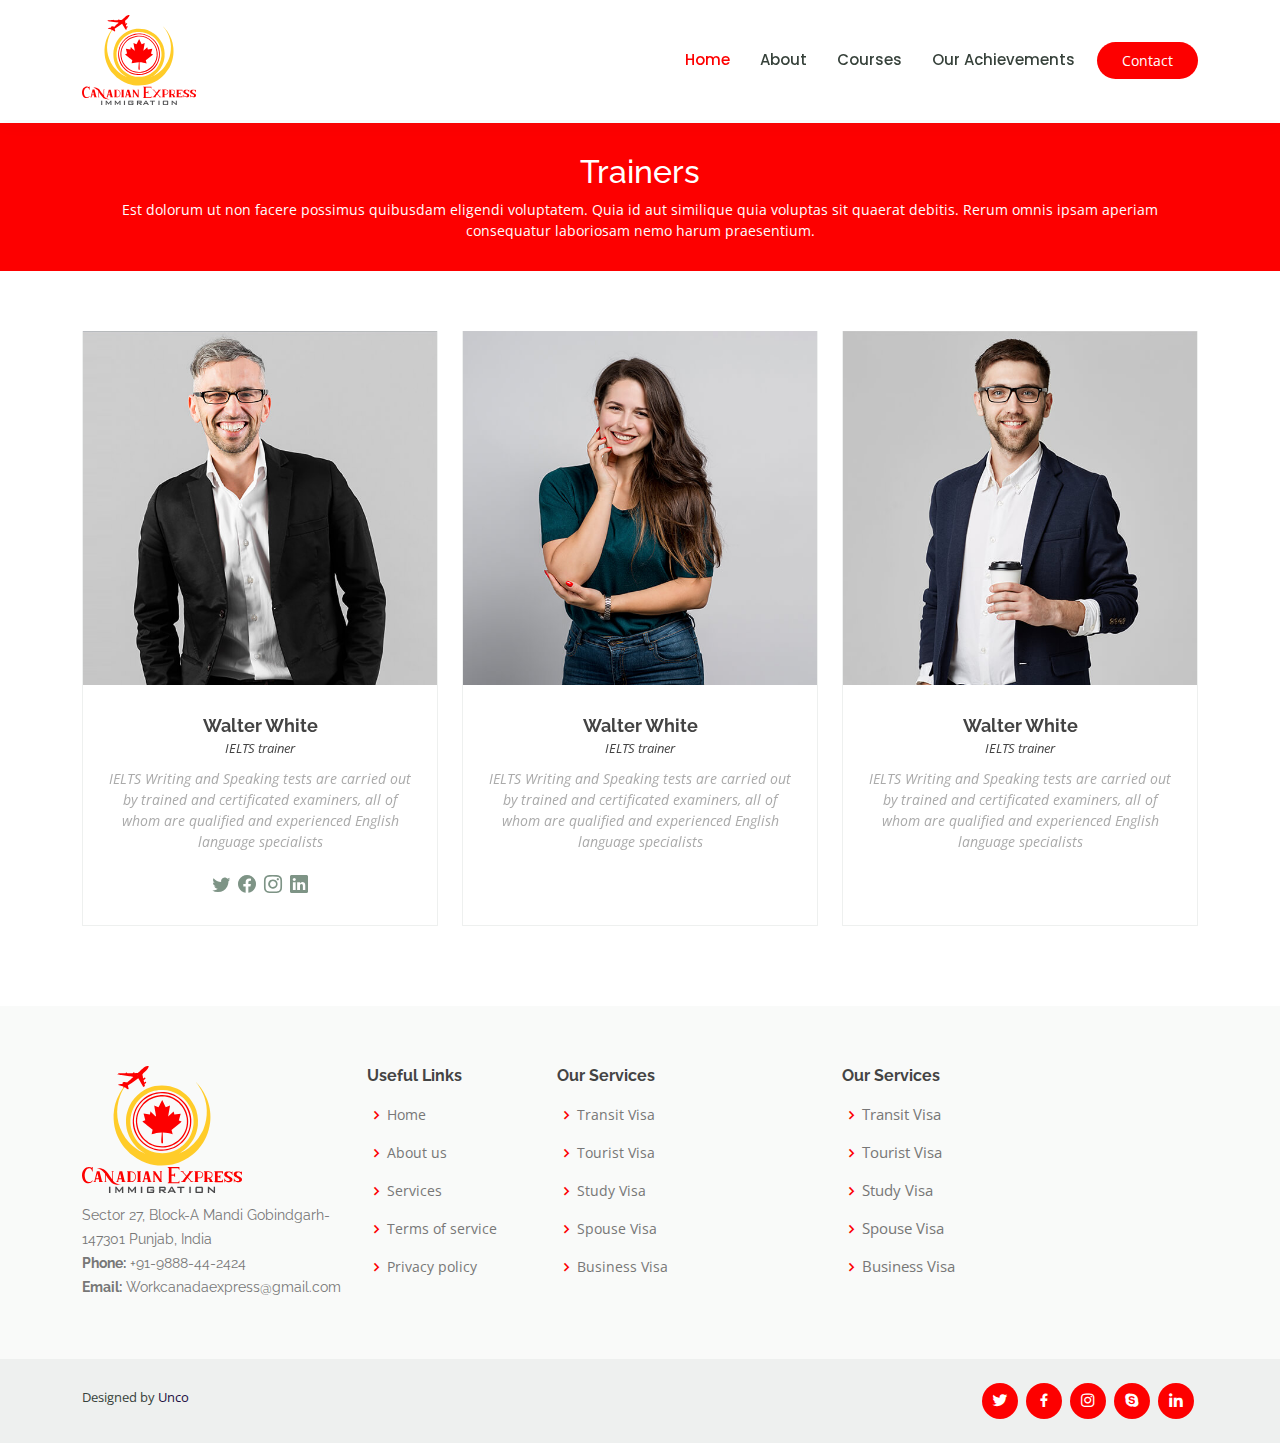
<file: trainers.html>
<!DOCTYPE html>
<html lang="en">

<head>
  <meta charset="utf-8">
  <meta content="width=device-width, initial-scale=1.0" name="viewport">

  <title>Trainers - Canadian Express IELTS</title>
  <meta content="" name="description">
  <meta content="" name="keywords">

  <!-- Favicons -->
  <link href="assets/img/favicon.png" rel="icon">
  <link href="assets/img/apple-touch-icon.png" rel="apple-touch-icon">

  <!-- Google Fonts -->
  <link href="https://fonts.googleapis.com/css?family=Open+Sans:300,300i,400,400i,600,600i,700,700i|Raleway:300,300i,400,400i,500,500i,600,600i,700,700i|Poppins:300,300i,400,400i,500,500i,600,600i,700,700i" rel="stylesheet">

  <!-- Vendor CSS Files -->
  <link href="assets/vendor/animate.css/animate.min.css" rel="stylesheet">
  <link href="assets/vendor/aos/aos.css" rel="stylesheet">
  <link href="assets/vendor/bootstrap/css/bootstrap.min.css" rel="stylesheet">
  <link href="assets/vendor/bootstrap-icons/bootstrap-icons.css" rel="stylesheet">
  <link href="assets/vendor/boxicons/css/boxicons.min.css" rel="stylesheet">
  <link href="assets/vendor/remixicon/remixicon.css" rel="stylesheet">
  <link href="assets/vendor/swiper/swiper-bundle.min.css" rel="stylesheet">

  <!-- Template Main CSS File -->
  <link href="assets/css/style.css" rel="stylesheet">

  <!-- =======================================================
  * Template Name: Mentor - v4.0.1
  * Template URL: https://bootstrapmade.com/mentor-free-education-bootstrap-theme/
  * Author: BootstrapMade.com
  * License: https://bootstrapmade.com/license/
  ======================================================== -->
</head>

<body>

  <!-- ======= Header ======= -->
  <header id="header" class="fixed-top">
    <div class="container d-flex align-items-center">

      <h1 class="logo me-auto"><a href="index.html"><img src="assets/img/canadianexpress-logo.svg" alt=""></a></h1>
      <!-- Uncomment below if you prefer to use an image logo -->
      <!-- <a href="index.html" class="logo me-auto"><img src="assets/img/canadianexpress-logo.svg" alt="" class="img-fluid"></a>-->

      <nav id="navbar" class="navbar order-last order-lg-0">
        <ul>
          <li><a class="active" href="index.html">Home</a></li>
          <li><a href="about.html">About</a></li>
          <li><a href="courses.html">Courses</a></li>
          <!-- <li><a href="trainers.html">Trainers</a></li> -->
          <li><a href="events.html">Our Achievements</a></li>
          <!-- <li><a href="pricing.html">Pricing</a></li>  -->

           <!-- <li class="dropdown"><a href="#"><span>Drop Down</span> <i class="bi bi-chevron-down"></i></a>
            <ul>
              <li><a href="#">Drop Down 1</a></li>
              <li class="dropdown"><a href="#"><span>Deep Drop Down</span> <i class="bi bi-chevron-right"></i></a>
                <ul>
                  <li><a href="#">Deep Drop Down 1</a></li>
                  <li><a href="#">Deep Drop Down 2</a></li>
                  <li><a href="#">Deep Drop Down 3</a></li>
                  <li><a href="#">Deep Drop Down 4</a></li>
                  <li><a href="#">Deep Drop Down 5</a></li>
                </ul>
              </li>
              <li><a href="#">Drop Down 2</a></li>
              <li><a href="#">Drop Down 3</a></li>
              <li><a href="#">Drop Down 4</a></li>
            </ul>
          </li> -->
           <!-- <li><a href="contact.html">Contact</a></li>  -->
        </ul>
        <i class="bi bi-list mobile-nav-toggle"></i>
      </nav><!-- .navbar -->

      <a href="contact.html" class="get-started-btn">Contact</a>

    </div>
  </header><!-- End Header -->

  <main id="main" data-aos="fade-in">

    <!-- ======= Breadcrumbs ======= -->
    <div class="breadcrumbs">
      <div class="container">
        <h2>Trainers</h2>
        <p>Est dolorum ut non facere possimus quibusdam eligendi voluptatem. Quia id aut similique quia voluptas sit quaerat debitis. Rerum omnis ipsam aperiam consequatur laboriosam nemo harum praesentium. </p>
      </div>
    </div><!-- End Breadcrumbs -->

    <!-- ======= Trainers Section ======= -->
    <section id="trainers" class="trainers">
      <div class="container" data-aos="fade-up">

        <div class="row" data-aos="zoom-in" data-aos-delay="100">
          <div class="col-lg-4 col-md-6 d-flex align-items-stretch">
            <div class="member">
              <img src="assets/img/trainers/trainer-1.jpg" class="img-fluid" alt="">
              <div class="member-content">
                <h4>Walter White</h4>
                <span>IELTS trainer</span>
                <p>
                  IELTS Writing and Speaking tests are carried out by trained and certificated examiners, all of whom are qualified and experienced English language specialists
                </p>
                <div class="social">
                  <a href=""><i class="bi bi-twitter"></i></a>
                  <a href=""><i class="bi bi-facebook"></i></a>
                  <a href=""><i class="bi bi-instagram"></i></a>
                  <a href=""><i class="bi bi-linkedin"></i></a>
                </div>
              </div>
            </div>
          </div>

          <div class="col-lg-4 col-md-6 d-flex align-items-stretch">
            <div class="member">
              <img src="assets/img/trainers/trainer-2.jpg" class="img-fluid" alt="">
              <div class="member-content">
                <h4>Walter White</h4>
                <span>IELTS trainer</span>
                <p>
                  IELTS Writing and Speaking tests are carried out by trained and certificated examiners, all of whom are qualified and experienced English language specialists
                </p>
              </div>
            </div>
          </div>

          <div class="col-lg-4 col-md-6 d-flex align-items-stretch">
            <div class="member">
              <img src="assets/img/trainers/trainer-3.jpg" class="img-fluid" alt="">
              <div class="member-content">
                <h4>Walter White</h4>
                <span>IELTS trainer</span>
                <p>
                  IELTS Writing and Speaking tests are carried out by trained and certificated examiners, all of whom are qualified and experienced English language specialists
                </p>
              </div>
            </div>
          </div>

        </div>

      </div>
    </section><!-- End Trainers Section -->


  </main><!-- End #main -->

  <!-- ======= Footer ======= -->
  <footer id="footer">

    <div class="footer-top">
      <div class="container">
        <div class="row">

          <div class="col-lg-3 col-md-6 footer-contact">
            <a href="#"><img style="width: 160px; margin: 0 0 10px 0;" src="assets/img/canadianexpress-logo.svg" alt=""></a>
            <p>
             Sector 27, Block-A Mandi Gobindgarh-147301
Punjab, India</br>
              <strong>Phone:</strong> +91-9888-44-2424<br>
              <strong>Email:</strong> Workcanadaexpress@gmail.com<br>
            </p>
          </div>

          <div class="col-lg-2 col-md-6 footer-links">
            <h4>Useful Links</h4>
            <ul>
              <li><i class="bx bx-chevron-right"></i> <a href="#">Home</a></li>
              <li><i class="bx bx-chevron-right"></i> <a href="#">About us</a></li>
              <li><i class="bx bx-chevron-right"></i> <a href="#">Services</a></li>
              <li><i class="bx bx-chevron-right"></i> <a href="#">Terms of service</a></li>
              <li><i class="bx bx-chevron-right"></i> <a href="#">Privacy policy</a></li>
            </ul>
          </div>

          <div class="col-lg-3 col-md-6 footer-links">
            <h4>Our Services</h4>
            <ul>
              <li><i class="bx bx-chevron-right"></i> <a href="#">Transit Visa</a></li>
              <li><i class="bx bx-chevron-right"></i> <a href="#">Tourist Visa</a></li>
              <li><i class="bx bx-chevron-right"></i> <a href="#">Study Visa</a></li>
              <li><i class="bx bx-chevron-right"></i> <a href="#">Spouse Visa</a></li>
              <li><i class="bx bx-chevron-right"></i> <a href="#">Business Visa</a></li>
            </ul>
          </div>

          <div class="col-lg-4 col-md-6  footer-links footer-newsletter">
            <!-- <h4>Join Our Newsletter</h4>
            <p></p>
            <form action="" method="post">
              <input type="email" name="email"><input type="submit" value="Subscribe">
            </form> -->
            <h4>Our Services</h4>
            <ul>
              <li><i class="bx bx-chevron-right"></i> <a href="#">Transit Visa</a></li>
              <li><i class="bx bx-chevron-right"></i> <a href="#">Tourist Visa</a></li>
              <li><i class="bx bx-chevron-right"></i> <a href="#">Study Visa</a></li>
              <li><i class="bx bx-chevron-right"></i> <a href="#">Spouse Visa</a></li>
              <li><i class="bx bx-chevron-right"></i> <a href="#">Business Visa</a></li>
            </ul>
          </div>

        </div>
      </div>
    </div>

    <div class="container d-md-flex py-4">

      <div class="me-md-auto text-center text-md-start">
       
        <div class="credits">
          <!-- All the links in the footer should remain intact. -->
          <!-- You can delete the links only if you purchased the pro version. -->
          <!-- Licensing information: https://bootstrapmade.com/license/ -->
          <!-- Purchase the pro version with working PHP/AJAX contact form: https://bootstrapmade.com/mentor-free-education-bootstrap-theme/ -->
          Designed by <a href="">Unco</a>
        </div>
      </div>
      <div class="social-links text-center text-md-right pt-3 pt-md-0">
        <a href="#" class="twitter"><i class="bx bxl-twitter"></i></a>
        <a href="#" class="facebook"><i class="bx bxl-facebook"></i></a>
        <a href="#" class="instagram"><i class="bx bxl-instagram"></i></a>
        <a href="#" class="google-plus"><i class="bx bxl-skype"></i></a>
        <a href="#" class="linkedin"><i class="bx bxl-linkedin"></i></a>
      </div>
    </div>
  </footer><!-- End Footer -->

  <div id="preloader"></div>
  <a href="#" class="back-to-top d-flex align-items-center justify-content-center"><i class="bi bi-arrow-up-short"></i></a>

  <!-- Vendor JS Files -->
  <script src="assets/vendor/aos/aos.js"></script>
  <script src="assets/vendor/bootstrap/js/bootstrap.bundle.min.js"></script>
  <script src="assets/vendor/php-email-form/validate.js"></script>
  <script src="assets/vendor/purecounter/purecounter.js"></script>
  <script src="assets/vendor/swiper/swiper-bundle.min.js"></script>

  <!-- Template Main JS File -->
  <script src="assets/js/main.js"></script>

</body>

</html>
</file>
<file: assets/css/style.css>
/**
* Template Name: Mentor - v4.0.1
* Template URL: https://bootstrapmade.com/mentor-free-education-bootstrap-theme/
* Author: BootstrapMade.com
* License: https://bootstrapmade.com/license/
*/

/*--------------------------------------------------------------
# General
--------------------------------------------------------------*/
body {
  font-family: "Open Sans", sans-serif;
  color: #444444;
}

a {
  color: #fd0000;
  text-decoration: none;
}

a:hover {
  color: #86db9f;
  text-decoration: none;
}

h1, h2, h3, h4, h5, h6 {
  font-family: "Raleway", sans-serif;
}

.ex-bold{
  font-weight: 700;
}

/*--------------------------------------------------------------
# Back to top button
--------------------------------------------------------------*/
.back-to-top {
  position: fixed;
  visibility: hidden;
  opacity: 0;
  right: 15px;
  bottom: 15px;
  z-index: 996;
  background: #fd0000;
  width: 40px;
  height: 40px;
  border-radius: 50px;
  transition: all 0.4s;
}

.back-to-top i {
  font-size: 28px;
  color: #fff;
  line-height: 0;
}

.back-to-top:hover {
  background: #7ed899;
  color: #fff;
}

.back-to-top.active {
  visibility: visible;
  opacity: 1;
}

/*--------------------------------------------------------------
# Preloader
--------------------------------------------------------------*/
#preloader {
  position: fixed;
  top: 0;
  left: 0;
  right: 0;
  bottom: 0;
  z-index: 9999;
  overflow: hidden;
  background: #fff;
}

#preloader:before {
  content: "";
  position: fixed;
  top: calc(50% - 30px);
  left: calc(50% - 30px);
  border: 6px solid #fd0000;
  border-top-color: #fff;
  border-bottom-color: #fff;
  border-radius: 50%;
  width: 60px;
  height: 60px;
  -webkit-animation: animate-preloader 1s linear infinite;
  animation: animate-preloader 1s linear infinite;
}

@-webkit-keyframes animate-preloader {
  0% {
    transform: rotate(0deg);
  }
  100% {
    transform: rotate(360deg);
  }
}

@keyframes animate-preloader {
  0% {
    transform: rotate(0deg);
  }
  100% {
    transform: rotate(360deg);
  }
}

/*--------------------------------------------------------------
# Disable aos animation delay on mobile devices
--------------------------------------------------------------*/
@media screen and (max-width: 768px) {
  [data-aos-delay] {
    transition-delay: 0 !important;
  }
}

/*--------------------------------------------------------------
# Header
--------------------------------------------------------------*/
#header {
  background: #fff;
  transition: all 0.5s;
  z-index: 997;
  padding: 15px 0;
  box-shadow: 0px 0 18px rgba(55, 66, 59, 0.08);
}

#header .logo {
  font-size: 30px;
  margin: 0;
  padding: 0;
  line-height: 1;
  font-weight: 600;
  letter-spacing: 1px;
  text-transform: uppercase;
  font-family: "Poppins", sans-serif;
}

#header .logo a {
  color: #fd0000;
}

#header .logo img {
  max-height: 90px;
}

/**
* Get Startet Button 
*/
.get-started-btn {
  margin-left: 22px;
  background: #fd0000;
  color: #fff;
  border-radius: 50px;
  padding: 8px 25px;
  white-space: nowrap;
  transition: 0.3s;
  font-size: 14px;
  display: inline-block;
}

.get-started-btn:hover {
  background: #1B0E42;
  color: #fff;
}

@media (max-width: 768px) {
  .get-started-btn {
    margin: 0 15px 0 0;
    padding: 6px 18px;
  }
}

/*--------------------------------------------------------------
# Navigation Menu
--------------------------------------------------------------*/
/**
* Desktop Navigation 
*/
.navbar {
  padding: 0;
}

.navbar ul {
  margin: 0;
  padding: 0;
  display: flex;
  list-style: none;
  align-items: center;
}

.navbar li {
  position: relative;
}

.navbar a {
  display: flex;
  align-items: center;
  justify-content: space-between;
  padding: 10px 0 10px 30px;
  font-family: "Poppins", sans-serif;
  font-size: 15px;
  font-weight: 500;
  color: #37423b;
  white-space: nowrap;
  transition: 0.3s;
}

.navbar a i {
  font-size: 12px;
  line-height: 0;
  margin-left: 5px;
}

.navbar a:hover, .navbar .active, .navbar li:hover > a {
  color: #fd0000;
}

.navbar .dropdown ul {
  display: block;
  position: absolute;
  left: 30px;
  top: calc(100% + 30px);
  margin: 0;
  padding: 10px 0;
  z-index: 99;
  opacity: 0;
  visibility: hidden;
  background: #fff;
  box-shadow: 0px 0px 30px rgba(127, 137, 161, 0.25);
  transition: 0.3s;
  border-radius: 4px;
}

.navbar .dropdown ul li {
  min-width: 200px;
}

.navbar .dropdown ul a {
  padding: 10px 20px;
  font-size: 14px;
  text-transform: none;
  font-weight: 500;
}

.navbar .dropdown ul a i {
  font-size: 12px;
}

.navbar .dropdown ul a:hover, .navbar .dropdown ul .active:hover, .navbar .dropdown ul li:hover > a {
  color: #fd0000;
}

.navbar .dropdown:hover > ul {
  opacity: 1;
  top: 100%;
  visibility: visible;
}

.navbar .dropdown .dropdown ul {
  top: 0;
  left: calc(100% - 30px);
  visibility: hidden;
}

.navbar .dropdown .dropdown:hover > ul {
  opacity: 1;
  top: 0;
  left: 100%;
  visibility: visible;
}

@media (max-width: 1366px) {
  .navbar .dropdown .dropdown ul {
    left: -90%;
  }
  .navbar .dropdown .dropdown:hover > ul {
    left: -100%;
  }
}

/**
* Mobile Navigation 
*/
.mobile-nav-toggle {
  color: #37423b;
  font-size: 28px;
  cursor: pointer;
  display: none;
  line-height: 0;
  transition: 0.5s;
}

.mobile-nav-toggle.bi-x {
  color: #fff;
}

@media (max-width: 991px) {
  .mobile-nav-toggle {
    display: block;
  }
  .navbar ul {
    display: none;
  }
}

.navbar-mobile {
  position: fixed;
  overflow: hidden;
  top: 0;
  right: 0;
  left: 0;
  bottom: 0;
  background: rgba(32, 38, 34, 0.9);
  transition: 0.3s;
  z-index: 999;
}

.navbar-mobile .mobile-nav-toggle {
  position: absolute;
  top: 15px;
  right: 15px;
}

.navbar-mobile ul {
  display: block;
  position: absolute;
  top: 55px;
  right: 15px;
  bottom: 15px;
  left: 15px;
  padding: 10px 0;
  border-radius: 6px;
  background-color: #fff;
  overflow-y: auto;
  transition: 0.3s;
}

.navbar-mobile a {
  padding: 10px 20px;
  font-size: 15px;
  color: #37423b;
}

.navbar-mobile a:hover, .navbar-mobile .active, .navbar-mobile li:hover > a {
  color: #fd0000;
}

.navbar-mobile .getstarted {
  margin: 15px;
}

.navbar-mobile .dropdown ul {
  position: static;
  display: none;
  margin: 10px 20px;
  padding: 10px 0;
  z-index: 99;
  opacity: 1;
  visibility: visible;
  background: #fff;
  box-shadow: 0px 0px 30px rgba(127, 137, 161, 0.25);
}

.navbar-mobile .dropdown ul li {
  min-width: 200px;
}

.navbar-mobile .dropdown ul a {
  padding: 10px 20px;
}

.navbar-mobile .dropdown ul a i {
  font-size: 12px;
}

.navbar-mobile .dropdown ul a:hover, .navbar-mobile .dropdown ul .active:hover, .navbar-mobile .dropdown ul li:hover > a {
  color: #fd0000;
}

.navbar-mobile .dropdown > .dropdown-active {
  display: block;
}

/*--------------------------------------------------------------
# Hero Section
--------------------------------------------------------------*/
#hero {
  width: 100%;
  height: 80vh;
  background: url("../img/imperial-branding/banner2.jpg") top center;
  background-size: cover;
  position: relative;
}

#hero:before {
  content: "";
  background: rgba(0, 0, 0, 0.4);
  position: absolute;
  bottom: 0;
  top: 0;
  left: 0;
  right: 0;
}

#hero .container {
  padding-top: 72px;
}

@media (max-width: 992px) {
  #hero .container {
    padding-top: 62px;
  }
}

#hero h1 {
  margin: 0;
  font-size: 48px;
  font-weight: 700;
  line-height: 56px;
  color: #fff;
  font-family: "Poppins", sans-serif;
}

#hero h2 {
  color: #eee;
  margin: 10px 0 0 0;
  font-size: 24px;
}

#hero .btn-get-started {
  font-family: "Raleway", sans-serif;
  font-weight: 500;
  font-size: 15px;
  letter-spacing: 1px;
  display: inline-block;
  padding: 10px 35px;
  border-radius: 50px;
  transition: 0.5s;
  margin-top: 30px;
  border: 2px solid #fff;
  color: #fff;
}

#hero .btn-get-started:hover {
  background: #fd0000;
  border: 2px solid #fd0000;
}

@media (min-width: 1024px) {
  #hero {
    background-attachment: fixed;
  }
}

@media (max-width: 768px) {
  #hero {
    height: 100vh;
  }
  #hero h1 {
    font-size: 28px;
    line-height: 36px;
  }
  #hero h2 {
    font-size: 18px;
    line-height: 24px;
  }
}

/*--------------------------------------------------------------
# Sections General
--------------------------------------------------------------*/
section {
  padding: 60px 0;
  overflow: hidden;
}

.section-bg {
  background-color: #f6f7f6;
}

.section-title {
  padding-bottom: 40px;
}

.section-title h2 {
  font-size: 14px;
  font-weight: 500;
  padding: 0;
  line-height: 1px;
  margin: 0 0 5px 0;
  letter-spacing: 2px;
  text-transform: uppercase;
  color: #aaaaaa;
  font-family: "Poppins", sans-serif;
}

.section-title h2::after {
  content: "";
  width: 120px;
  height: 1px;
  display: inline-block;
  background: #9ae1af;
  margin: 4px 10px;
}

.section-title p {
  margin: 0;
  margin: 0;
  font-size: 36px;
  font-weight: 700;
  text-transform: uppercase;
  font-family: "Poppins", sans-serif;
  color: #37423b;
}

.breadcrumbs {
  margin-top: 123px;
  text-align: center;
  background: #fd0000;
  padding: 30px 0;
  color: #fff;
}

@media (max-width: 992px) {
  .breadcrumbs {
    margin-top: 63px;
  }
}

.breadcrumbs h2 {
  font-size: 32px;
  font-weight: 500;
}

.breadcrumbs p {
  font-size: 14px;
  margin-bottom: 0;
}

/*--------------------------------------------------------------
# About
--------------------------------------------------------------*/
.about .content h3 {
  font-weight: 700;
  font-size: 42px;
}

.about .content ul {
  list-style: none;
  padding: 0;
}

.about .content ul li {
  padding-bottom: 10px;
}

.about .content ul i {
  font-size: 20px;
  padding-right: 4px;
  color: #fd0000;
}

.about .content .learn-more-btn {
  background: #fd0000;
  color: #fff;
  border-radius: 50px;
  padding: 8px 25px 9px 25px;
  white-space: nowrap;
  transition: 0.3s;
  font-size: 14px;
  display: inline-block;
}

.about .content .learn-more-btn:hover {
  background: #1B0E42;
  color: #fff;
}

@media (max-width: 768px) {
  .about .content .learn-more-btn {
    margin: 0 48px 0 0;
    padding: 6px 18px;
  }
}

/*--------------------------------------------------------------
# Counts
--------------------------------------------------------------*/
.counts {
  padding: 30px 0;
}

.counts .counters span {
  font-size: 48px;
  display: block;
  color: #fd0000;
  font-weight: 700;
}

.counts .counters p {
  padding: 0;
  margin: 0 0 20px 0;
  font-family: "Raleway", sans-serif;
  font-size: 15px;
  font-weight: 600;
  color: #37423b;
}

/*--------------------------------------------------------------
# Why Us
--------------------------------------------------------------*/
.why-us .content {
  padding: 30px;
  background: #fd0000;
  border-radius: 4px;
  color: #fff;
}

.why-us .content h3 {
  font-weight: 700;
  font-size: 34px;
  margin-bottom: 30px;
}

.why-us .content p {
  margin-bottom: 30px;
}

.why-us .content .more-btn {
  display: inline-block;
  background: rgba(255, 255, 255, 0.2);
  padding: 6px 30px 8px 30px;
  color: #fff;
  border-radius: 50px;
  transition: all ease-in-out 0.4s;
}

.why-us .content .more-btn i {
  font-size: 14px;
}

.why-us .content .more-btn:hover {
  color: #fd0000;
  background: #fff;
}

.why-us .icon-boxes .icon-box {
  text-align: center;
  background: #fff;
  padding: 40px 30px;
  width: 100%;
  border: 1px solid #eef0ef;
}

.why-us .icon-boxes .icon-box i {
  font-size: 32px;
  padding: 18px;
  color: #fd0000;
  margin-bottom: 30px;
  background: #ecf9f0;
  border-radius: 50px;
}

.why-us .icon-boxes .icon-box h4 {
  font-size: 20px;
  font-weight: 700;
  margin: 0 0 30px 0;
}

.why-us .icon-boxes .icon-box p {
  font-size: 15px;
  color: #848484;
}

/*--------------------------------------------------------------
# Features
--------------------------------------------------------------*/
.features {
  padding-top: 0px;
}

.features .icon-box {
  display: flex;
  align-items: center;
  padding: 20px;
  transition: 0.3s;
  border: 1px solid #eef0ef;
}

.features .icon-box i {
  font-size: 32px;
  padding-right: 10px;
  line-height: 1;
}

.features .icon-box h3 {
  font-weight: 700;
  margin: 0;
  padding: 0;
  line-height: 1;
  font-size: 16px;
}

.features .icon-box h3 a {
  color: #37423b;
  transition: 0.3s;
}

.features .icon-box:hover {
  border-color: #fd0000;
}

.features .icon-box:hover h3 a {
  color: #fd0000;
}

/*--------------------------------------------------------------
# Courses
--------------------------------------------------------------*/
.courses .course-item {
  border-radius: 5px;
  border: 1px solid #eef0ef;
}

.courses .course-content {
  padding: 15px;
}

.courses .course-content h3 {
  font-weight: 700;
  font-size: 20px;
}

.courses .course-content h3 a {
  color: #37423b;
  transition: 0.3s;
}

.courses .course-content h3 a:hover {
  color: #fd0000;
}

.courses .course-content p {
  font-size: 14px;
  color: #777777;
}

.courses .course-content h4 {
  font-size: 14px;
  background: #fd0000;
  padding: 7px 14px;
  color: #fff;
  margin: 0;
}

.courses .course-content .price {
  margin: 0;
  font-weight: 700;
  font-size: 18px;
  color: #37423b;
}

.courses .trainer {
  padding-top: 15px;
  border-top: 1px solid #eef0ef;
}

.courses .trainer .trainer-profile img {
  max-width: 50px;
  border-radius: 50px;
}

.courses .trainer .trainer-profile span {
  padding-left: 10px;
  font-weight: 600;
  font-size: 16px;
  color: #5a6c60;
}

.courses .trainer .trainer-rank {
  font-size: 18px;
  color: #657a6d;
}

/*--------------------------------------------------------------
# Trainers
--------------------------------------------------------------*/
.trainers .member {
  text-align: center;
  margin-bottom: 20px;
  background: #fff;
  border: 1px solid #eef0ef;
}

.trainers .member img {
  margin: -1px -1px 30px -1px;
}

.trainers .member .member-content {
  padding: 0 20px 30px 20px;
}

.trainers .member h4 {
  font-weight: 700;
  margin-bottom: 2px;
  font-size: 18px;
}

.trainers .member span {
  font-style: italic;
  display: block;
  font-size: 13px;
}

.trainers .member p {
  padding-top: 10px;
  font-size: 14px;
  font-style: italic;
  color: #aaaaaa;
}

.trainers .member .social {
  margin-top: 15px;
}

.trainers .member .social a {
  color: #7e9486;
  transition: 0.3s;
}

.trainers .member .social a:hover {
  color: #fd0000;
}

.trainers .member .social i {
  font-size: 18px;
  margin: 0 2px;
}

/*--------------------------------------------------------------
# Testimonials
--------------------------------------------------------------*/
.testimonials .testimonial-wrap {
  padding-left: 50px;
}

.testimonials .testimonial-item {
  box-sizing: content-box;
  padding: 30px 30px 30px 60px;
  margin: 30px 15px;
  min-height: 200px;
  border: 1px solid #eef0ef;
  position: relative;
  background: #fff;
}

.testimonials .testimonial-item .testimonial-img {
  width: 90px;
  border-radius: 10px;
  border: 6px solid #fff;
  position: absolute;
  left: -45px;
}

.testimonials .testimonial-item h3 {
  font-size: 18px;
  font-weight: bold;
  margin: 10px 0 5px 0;
  color: #111;
}

.testimonials .testimonial-item h4 {
  font-size: 14px;
  color: #999;
  margin: 0;
}

.testimonials .testimonial-item .quote-icon-left, .testimonials .testimonial-item .quote-icon-right {
  color: #ffcc29;
  font-size: 26px;
}

.testimonials .testimonial-item .quote-icon-left {
  display: inline-block;
  left: -5px;
  position: relative;
}

.testimonials .testimonial-item .quote-icon-right {
  display: inline-block;
  right: -5px;
  position: relative;
  top: 10px;
}

.testimonials .testimonial-item p {
  font-style: italic;
  margin: 15px auto 15px auto;
}

.testimonials .swiper-pagination {
  margin-top: 20px;
  position: relative;
}

.testimonials .swiper-pagination .swiper-pagination-bullet {
  width: 12px;
  height: 12px;
  background-color: #fff;
  opacity: 1;
  border: 1px solid #fd0000;
}

.testimonials .swiper-pagination .swiper-pagination-bullet-active {
  background-color: #fd0000;
}

@media (max-width: 767px) {
  .testimonials .testimonial-wrap {
    padding-left: 0;
  }
  .testimonials .testimonial-item {
    padding: 30px;
    margin: 15px;
  }
  .testimonials .testimonial-item .testimonial-img {
    position: static;
    left: auto;
  }
}

/*--------------------------------------------------------------
# Cource Details
--------------------------------------------------------------*/
.course-details h3 {
  font-size: 24px;
  margin: 30px 0 15px 0;
  font-weight: 700;
  position: relative;
  padding-bottom: 10px;
}

.course-details h3:before {
  content: '';
  position: absolute;
  display: block;
  width: 100%;
  height: 1px;
  background: #eef0ef;
  bottom: 0;
  left: 0;
}

.course-details h3:after {
  content: '';
  position: absolute;
  display: block;
  width: 60px;
  height: 1px;
  background: #fd0000;
  bottom: 0;
  left: 0;
}

.course-details .course-info {
  background: #f6f7f6;
  padding: 10px 15px;
  margin-bottom: 15px;
}

.course-details .course-info h5 {
  font-weight: 400;
  font-size: 16px;
  margin: 0;
  font-family: "Poppins", sans-serif;
}

.course-details .course-info p {
  margin: 0;
  font-weight: 600;
}

.course-details .course-info a {
  color: #657a6d;
}

/*--------------------------------------------------------------
# Cource Details Tabs
--------------------------------------------------------------*/
.cource-details-tabs {
  overflow: hidden;
  padding-top: 0;
}

.cource-details-tabs .nav-tabs {
  border: 0;
}

.cource-details-tabs .nav-link {
  border: 0;
  padding: 12px 15px 12px 0;
  transition: 0.3s;
  color: #37423b;
  border-radius: 0;
  border-right: 2px solid #e2e7e4;
  font-weight: 600;
  font-size: 15px;
}

.cource-details-tabs .nav-link:hover {
  color: #fd0000;
}

.cource-details-tabs .nav-link.active {
  color: #fd0000;
  border-color: #fd0000;
}

.cource-details-tabs .tab-pane.active {
  -webkit-animation: fadeIn 0.5s ease-out;
  animation: fadeIn 0.5s ease-out;
}

.cource-details-tabs .details h3 {
  font-size: 26px;
  font-weight: 600;
  margin-bottom: 20px;
  color: #37423b;
}

.cource-details-tabs .details p {
  color: #777777;
}

.cource-details-tabs .details p:last-child {
  margin-bottom: 0;
}

@media (max-width: 992px) {
  .cource-details-tabs .nav-link {
    border: 0;
    padding: 15px;
  }
  .cource-details-tabs .nav-link.active {
    color: #fff;
    background: #fd0000;
  }
}

/*--------------------------------------------------------------
# Events
--------------------------------------------------------------*/
.events .card {
  border: 0;
  padding: 0 30px;
  margin-bottom: 60px;
  position: relative;
}

.events .card-img {
  width: calc(100% + 60px);
  margin-left: -30px;
  overflow: hidden;
  z-index: 9;
  border-radius: 0;
}

.events .card-img img {
  max-width: 100%;
  transition: all 0.3s ease-in-out;
}

.events .card-body {
  z-index: 10;
  background: #fff;
  border-top: 4px solid #fff;
  padding: 30px;
  box-shadow: 0px 2px 15px rgba(0, 0, 0, 0.1);
  margin-top: -60px;
  transition: 0.3s;
}

.events .card-title {
  font-weight: 700;
  text-align: center;
  margin-bottom: 20px;
}

.events .card-title a {
  color: #37423b;
  transition: 0.3s;
}

.events .card-text {
  color: #5e5e5e;
}

.events .read-more a {
  color: #777777;
  text-transform: uppercase;
  font-weight: 600;
  font-size: 12px;
  transition: 0.3s;
}

.events .read-more a:hover {
  color: #fd0000;
}

.events .card:hover img {
  transform: scale(1.1);
}

.events .card:hover .card-body {
  border-color: #fd0000;
}

.events .card:hover .card-body .card-title a {
  color: #fd0000;
}

/*--------------------------------------------------------------
# Pricing
--------------------------------------------------------------*/
.pricing .box {
  padding: 20px;
  background: #fff;
  text-align: center;
  border: 1px solid #eef0ef;
  border-radius: 0;
  position: relative;
  overflow: hidden;
}

.pricing h3 {
  font-weight: 400;
  margin: -20px -20px 20px -20px;
  padding: 20px 15px;
  font-size: 16px;
  font-weight: 600;
  color: #777777;
  background: #f8f8f8;
}

.pricing h4 {
  font-size: 36px;
  color: #fd0000;
  font-weight: 600;
  font-family: "Poppins", sans-serif;
  margin-bottom: 20px;
}

.pricing h4 sup {
  font-size: 20px;
  top: -15px;
  left: -3px;
}

.pricing h4 span {
  color: #bababa;
  font-size: 16px;
  font-weight: 300;
}

.pricing ul {
  padding: 0;
  list-style: none;
  color: #444444;
  text-align: center;
  line-height: 20px;
  font-size: 14px;
}

.pricing ul li {
  padding-bottom: 16px;
}

.pricing ul i {
  color: #fd0000;
  font-size: 18px;
  padding-right: 4px;
}

.pricing ul .na {
  color: #ccc;
  text-decoration: line-through;
}

.pricing .btn-wrap {
  margin: 20px -20px -20px -20px;
  padding: 20px 15px;
  background: #f8f8f8;
  text-align: center;
}

.pricing .btn-buy {
  background: #fd0000;
  display: inline-block;
  padding: 8px 35px;
  border-radius: 50px;
  color: #fff;
  transition: none;
  font-size: 14px;
  font-weight: 400;
  font-family: "Raleway", sans-serif;
  font-weight: 600;
  transition: 0.3s;
}

.pricing .btn-buy:hover {
  background: #1B0E42;
}

.pricing .featured h3 {
  color: #fff;
  background: #fd0000;
}

.pricing .advanced {
  width: 200px;
  position: absolute;
  top: 18px;
  right: -68px;
  transform: rotate(45deg);
  z-index: 1;
  font-size: 14px;
  padding: 1px 0 3px 0;
  background: #fd0000;
  color: #fff;
}

/*--------------------------------------------------------------
# Contact
--------------------------------------------------------------*/
.contact {
  padding-top: 5px;
}

.contact .info {
  width: 100%;
  background: #fff;
}

.contact .info i {
  font-size: 20px;
  color: #fd0000;
  float: left;
  width: 44px;
  height: 44px;
  background: #ecf9f0;
  display: flex;
  justify-content: center;
  align-items: center;
  border-radius: 50px;
  transition: all 0.3s ease-in-out;
}

.contact .info h4 {
  padding: 0 0 0 60px;
  font-size: 22px;
  font-weight: 600;
  margin-bottom: 5px;
  color: #37423b;
}

.contact .info p {
  padding: 0 0 0 60px;
  margin-bottom: 0;
  font-size: 14px;
  color: #657a6d;
}

.contact .info .email, .contact .info .phone {
  margin-top: 40px;
}

.contact .info .email:hover i, .contact .info .address:hover i, .contact .info .phone:hover i {
  background: #fd0000;
  color: #fff;
}

.contact .php-email-form {
  width: 100%;
  background: #fff;
}

.contact .php-email-form .form-group {
  padding-bottom: 8px;
}

.contact .php-email-form .error-message {
  display: none;
  color: #fff;
  background: #ed3c0d;
  text-align: left;
  padding: 15px;
  font-weight: 600;
}

.contact .php-email-form .error-message br + br {
  margin-top: 25px;
}

.contact .php-email-form .sent-message {
  display: none;
  color: #fff;
  background: #18d26e;
  text-align: center;
  padding: 15px;
  font-weight: 600;
}

.contact .php-email-form .loading {
  display: none;
  background: #fff;
  text-align: center;
  padding: 15px;
}

.contact .php-email-form .loading:before {
  content: "";
  display: inline-block;
  border-radius: 50%;
  width: 24px;
  height: 24px;
  margin: 0 10px -6px 0;
  border: 3px solid #18d26e;
  border-top-color: #eee;
  -webkit-animation: animate-loading 1s linear infinite;
  animation: animate-loading 1s linear infinite;
}

.contact .php-email-form input, .contact .php-email-form textarea {
  border-radius: 4px;
  box-shadow: none;
  font-size: 14px;
}

.contact .php-email-form input:focus, .contact .php-email-form textarea:focus {
  border-color: #fd0000;
}

.contact .php-email-form input {
  height: 44px;
}

.contact .php-email-form textarea {
  padding: 10px 12px;
}

.contact .php-email-form button[type="submit"] {
  background: #fd0000;
  border: 0;
  padding: 10px 35px;
  color: #fff;
  transition: 0.4s;
  border-radius: 50px;
}

.contact .php-email-form button[type="submit"]:hover {
  background: #1B0E42;
}

@-webkit-keyframes animate-loading {
  0% {
    transform: rotate(0deg);
  }
  100% {
    transform: rotate(360deg);
  }
}

@keyframes animate-loading {
  0% {
    transform: rotate(0deg);
  }
  100% {
    transform: rotate(360deg);
  }
}

/*--------------------------------------------------------------
# Footer
--------------------------------------------------------------*/
#footer {
  color: #37423b;
  font-size: 14px;
  background: #eef0ef;
}

#footer .footer-top {
  padding: 60px 0 30px 0;
  background: #f9faf9;
}

#footer .footer-top .footer-contact {
  margin-bottom: 30px;
}

#footer .footer-top .footer-contact h4 {
  font-size: 22px;
  margin: 0 0 30px 0;
  padding: 2px 0 2px 0;
  line-height: 1;
  font-weight: 700;
}

#footer .footer-top .footer-contact p {
  font-size: 14px;
  line-height: 24px;
  margin-bottom: 0;
  font-family: "Raleway", sans-serif;
  color: #777777;
}

#footer .footer-top h4 {
  font-size: 16px;
  font-weight: bold;
  color: #444444;
  position: relative;
  padding-bottom: 12px;
}

#footer .footer-top .footer-links {
  margin-bottom: 30px;
}

#footer .footer-top .footer-links ul {
  list-style: none;
  padding: 0;
  margin: 0;
}

#footer .footer-top .footer-links ul i {
  padding-right: 2px;
  color: #fd0000;
  font-size: 18px;
  line-height: 1;
}

#footer .footer-top .footer-links ul li {
  padding: 10px 0;
  display: flex;
  align-items: center;
}

#footer .footer-top .footer-links ul li:first-child {
  padding-top: 0;
}

#footer .footer-top .footer-links ul a {
  color: #777777;
  transition: 0.3s;
  display: inline-block;
  line-height: 1;
}

#footer .footer-top .footer-links ul a:hover {
  text-decoration: none;
  color: #fd0000;
}

#footer .footer-newsletter {
  font-size: 15px;
}

#footer .footer-newsletter h4 {
  font-size: 16px;
  font-weight: bold;
  color: #444444;
  position: relative;
  padding-bottom: 12px;
}

#footer .footer-newsletter form {
  margin-top: 30px;
  background: #fff;
  padding: 6px 10px;
  position: relative;
  border-radius: 50px;
  text-align: left;
  border: 1px solid #e0e5e2;
}

#footer .footer-newsletter form input[type="email"] {
  border: 0;
  padding: 4px 8px;
  width: calc(100% - 100px);
}

#footer .footer-newsletter form input[type="submit"] {
  position: absolute;
  top: -1px;
  right: -1px;
  bottom: -1px;
  border: 0;
  background: none;
  font-size: 16px;
  padding: 0 20px 2px 20px;
  background: #fd0000;
  color: #fff;
  transition: 0.3s;
  border-radius: 50px;
  box-shadow: 0px 2px 15px rgba(0, 0, 0, 0.1);
}

#footer .footer-newsletter form input[type="submit"]:hover {
  background: #1B0E42;
}

#footer .credits {
  padding-top: 5px;
  font-size: 13px;
}

#footer .credits a {
  color: #1B0E42;
  transition: 0.3s;
}

#footer .credits a:hover {
  color: #fd0000;
}

#footer .social-links a {
  font-size: 18px;
  display: inline-block;
  background: #fd0000;
  color: #fff;
  line-height: 1;
  padding: 8px 0;
  margin-right: 4px;
  border-radius: 50%;
  text-align: center;
  width: 36px;
  height: 36px;
  transition: 0.3s;
}

#footer .social-links a:hover {
  background: #1B0E42;
  color: #fff;
  text-decoration: none;
}



.contact-section {
  background-image: url(../img/imperial-branding/get-consultant.jpg);
  height: 270px;
  background-size: cover;
  margin-bottom: 20px;
  float: left;
  width: 100%;
}

.contact-section h3 {
  margin-top: 70px;
  color: #fff;
  font-size: 42px;
  font-weight: 700;
}

.contact-section p {
  color: #fff;
}

.contact-section span {
  color: #fff;
  display: block;
  margin-top: 88px;
}

.contact-section .highlight{
  color: #f94340;
}
.contact-section a {
  display: inline-block;
  margin: 13px 0 0 0;
  background: #fd0000;
  padding: 13px 13px;
  border-radius: 4px;
  font-size: 14px;
  text-align: center;
  color: #fff;
}
.callnow {
    float: right;
}
</file>
